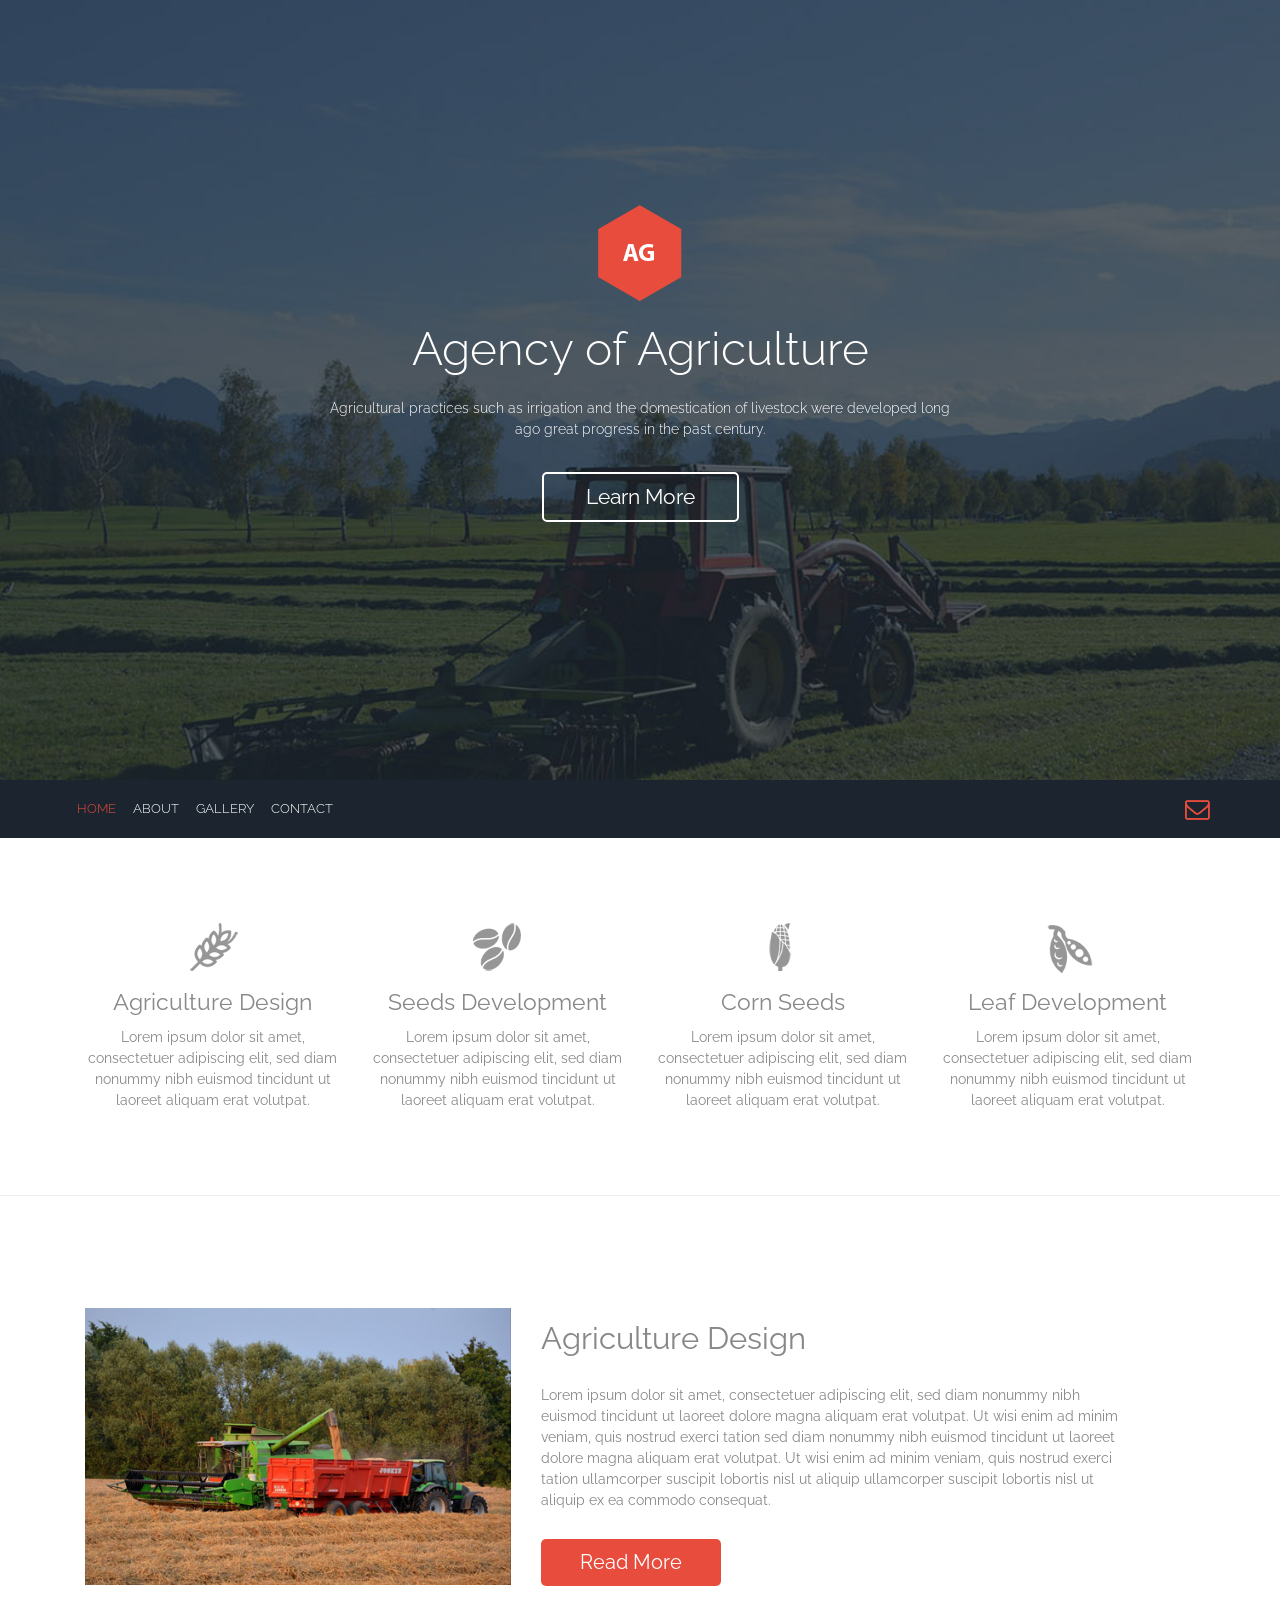
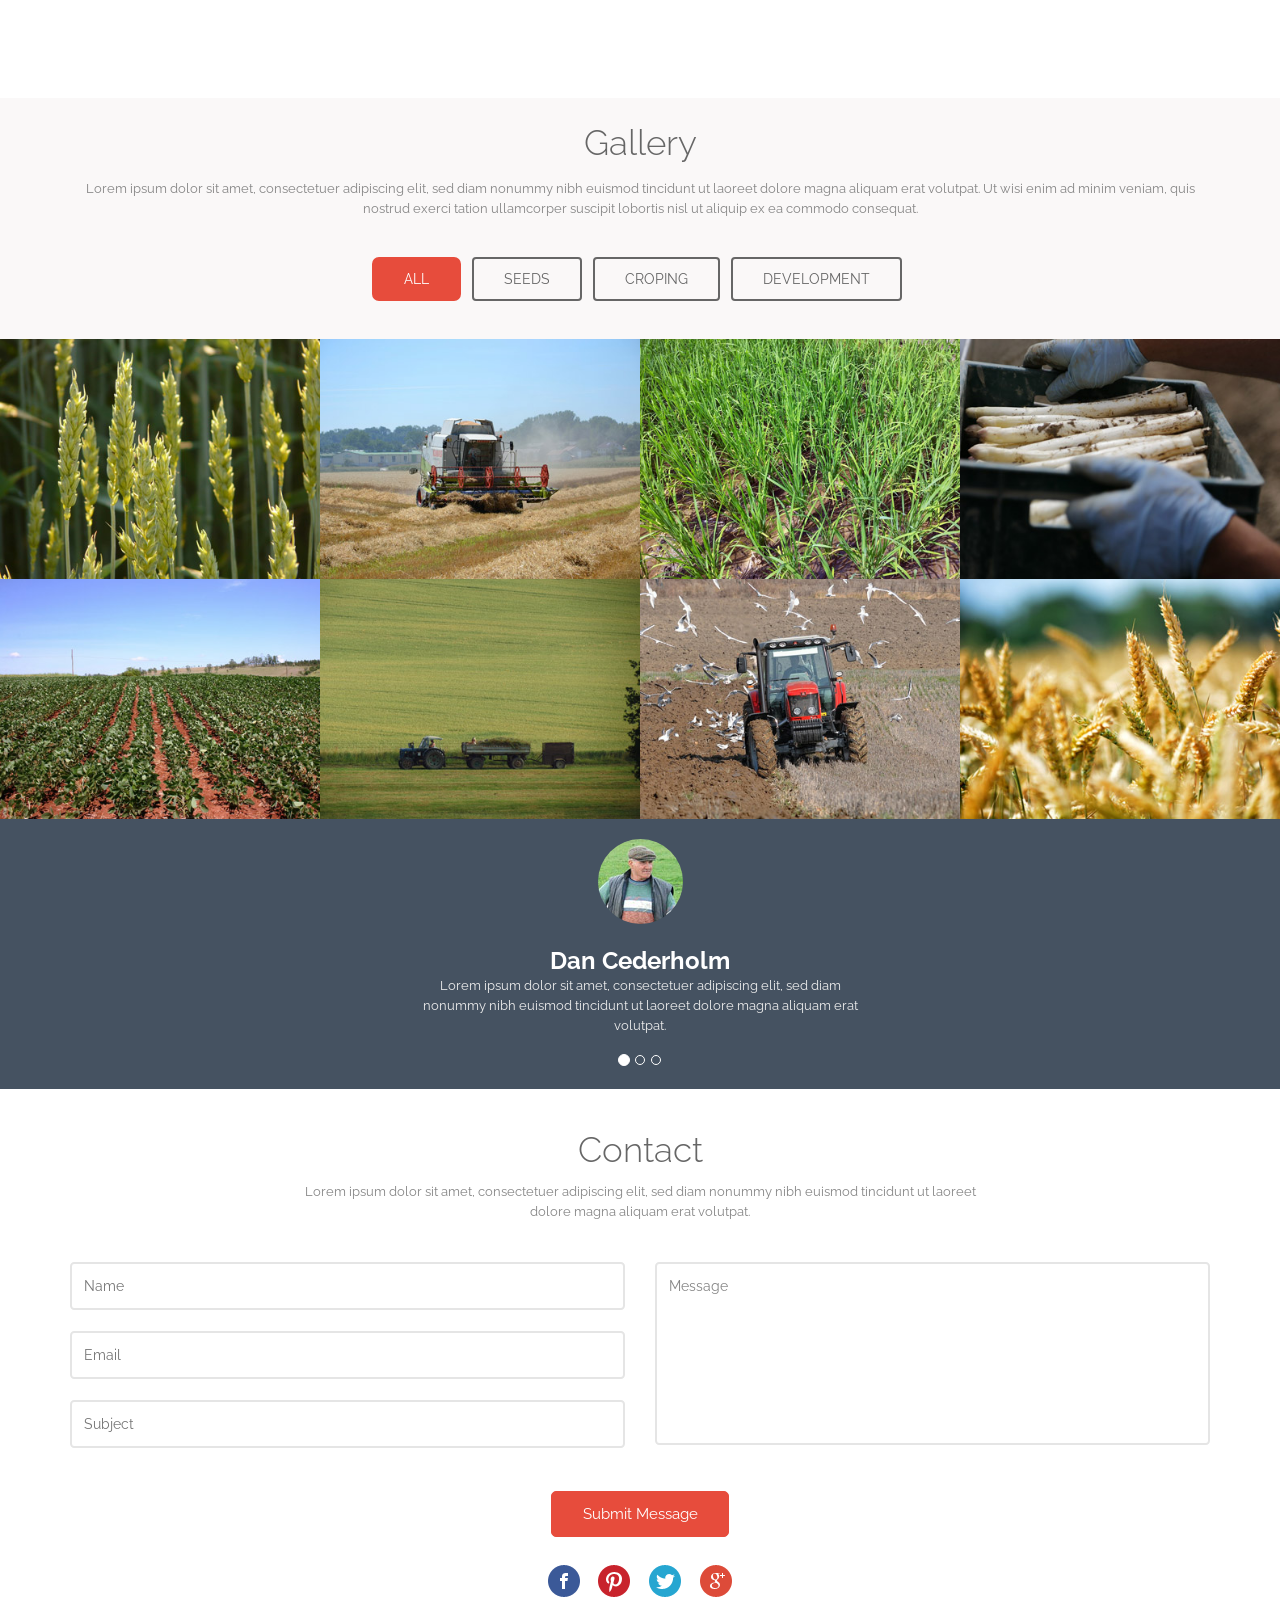
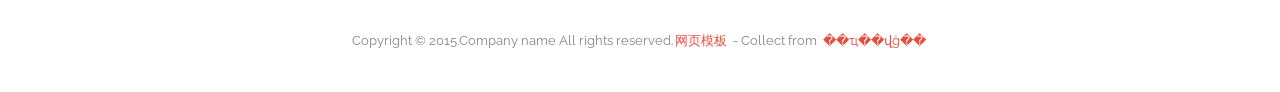
<file: test/index.html>
<!DOCTYPE html>
<html>
<head>
<title>Home</title>
<link href="css/bootstrap.css" rel='stylesheet' type='text/css'/>
<link href="css/bootstrap.min.css" rel='stylesheet' type='text/css' />
<link href="css/style.css" rel="stylesheet" type="text/css" media="all"/>
 <script src="js/jquery.easing.min.js"></script>
<link href='http://fonts.useso.com/css?family=Raleway:400,100,300,500,700,800,900,600,200' rel='stylesheet' type='text/css'>
 <meta name="viewport" content="width=device-width, initial-scale=1">
<meta name="keywords" content="Agro Agency Responsive web template, Bootstrap Web Templates, Flat Web Templates, Andriod Compatible web template, 
Smartphone Compatible web template, free webdesigns for Nokia, Samsung, LG, SonyErricsson, Motorola web design" />
<script type="application/x-javascript"> addEventListener("load", function() { setTimeout(hideURLbar, 0); }, false); function hideURLbar(){ window.scrollTo(0,1); } </script>
<script src="js/jquery.min.js"> </script>
<!---- start-smoth-scrolling---->
		<script type="text/javascript" src="js/move-top.js"></script>
		<script type="text/javascript" src="js/easing.js"></script>
		<script type="text/javascript">
			jQuery(document).ready(function($) {
				$(".scroll").click(function(event){		
					event.preventDefault();
					$('html,body').animate({scrollTop:$(this.hash).offset().top},900);
				});
			});
		</script>
 	<!---- start-smoth-scrolling---->

<!----//requred-js-files---->
		<script type="text/javascript" 	src="js/jquery.smint.js"></script>
		<script type="text/javascript">
			$(document).ready( function() {
			    $('.subMenu').smint({
			    	'scrollSpeed' : 1000
			    });
			});
		</script>

</head>
<body>
<!--body-->
<div id="home" class="banner">
	 <div class="container">
		 <div class="banner-info">
			 <div class="logo">
				 <a href="index.html"><img src="images/logo.png" alt=""/></a>
			 </div>
			 <h1>Agency of Agriculture</h1>
			 <p>Agricultural practices such as irrigation and the domestication of livestock were developed long ago great progress in the past century.</p>
			 <a class="hvr-shutter-out-vertical button" href="#">Learn More</a>
		</div>
	 </div>
</div>
<!---->
<div class="navigation">
	 <div class="container">
		 <div class="fixed-header">
			 <div class="top-menu">
				 <ul>
					 <li class="active"><a class="scroll" href="#home">HOME</a></li>
					 <li><a class="scroll" href="#about">ABOUT</a></li>
					 <li><a class="scroll" href="#gallery">GALLERY</a></li>
					 <li><a class="scroll" href="#contact">CONTACT</a></li>
				 </ul>			
			 </div>
			 <div class="right-msg">
				 <a class="scroll" href="#contact"><img src="images/contact.png" alt=""/></a>
			 </div>
			 <div class="clearfix"></div>
		 </div>
		 <script>
			$("span.menu").click(function(){
				$(".top-menu ul").slideToggle(500, function(){
				});
			});
			</script>

				<!-- script for menu -->
					<script type="text/javascript">
					jQuery(document).ready(function($) {
						$(".scroll").click(function(event){		
							event.preventDefault();
							$('html,body').animate({scrollTop:$(this.hash).offset().top},1000);
						});
					});
					</script>

				<!-- script for menu -->
				<script>
			 $(document).ready(function() {
				 var navoffeset=$(".navigation").offset().top;
				 $(window).scroll(function(){
					var scrollpos=$(window).scrollTop(); 
					if(scrollpos >=navoffeset){
						$(".navigation").addClass("fixed");
					}else{
						$(".navigation").removeClass("fixed");
					}
				 });
				 
			 });
			 </script>
	 </div>
</div>
<!---->
<div class="top-grid">
	 <div class="container">
		 <div class="top-grid-section">
			 <div class="col-md-3 top-grids">
				 <span class="icon1"></span>
				 <h3>Agriculture Design</h3>
				 <p>Lorem ipsum dolor sit amet, consectetuer adipiscing elit, sed diam nonummy nibh euismod tincidunt ut laoreet aliquam erat volutpat.</p>
			 </div>
			 <div class="col-md-3 top-grids">
				 <span class="icon2"></span>
				 <h3>Seeds Development</h3>
				 <p>Lorem ipsum dolor sit amet, consectetuer adipiscing elit, sed diam nonummy nibh euismod tincidunt ut laoreet aliquam erat volutpat.</p>
			 </div>
			 <div class="col-md-3 top-grids">
				 <span class="icon3"></span>
				 <h3>Corn Seeds</h3>
				 <p>Lorem ipsum dolor sit amet, consectetuer adipiscing elit, sed diam nonummy nibh euismod tincidunt ut laoreet aliquam erat volutpat.</p>
			 </div>
			 <div class="col-md-3 top-grids">
				 <span class="icon4"></span>
				 <h3>Leaf Development</h3>
				 <p>Lorem ipsum dolor sit amet, consectetuer adipiscing elit, sed diam nonummy nibh euismod tincidunt ut laoreet aliquam erat volutpat.</p>
			 </div>
			 <div class="clearfix"></div>
		 </div>
	 </div>
</div>
<!---->
<div class="copyrights">Collect from <a href="http://www.cssmoban.com/" >�ֻ���վģ��</a></div>
<div id="about" class="about">
	 <div class="container">
		 <div class="col-md-6 about-pic">
			 <img src="images/trac.jpg" alt=""/>
		 </div>
		 <div class="col-md-6 about-info">
			 <h3>Agriculture Design</h3>
			 <p>Lorem ipsum dolor sit amet, consectetuer adipiscing elit, sed diam nonummy nibh euismod tincidunt ut laoreet dolore magna aliquam erat volutpat. Ut wisi enim ad minim veniam, quis nostrud exerci tation 
			 sed diam nonummy nibh euismod tincidunt ut laoreet dolore magna aliquam erat volutpat. Ut wisi enim ad minim veniam, quis nostrud exerci tation ullamcorper suscipit lobortis nisl ut aliquip
			 ullamcorper suscipit lobortis nisl ut aliquip ex ea commodo consequat.</p>
			 <a class="hvr-bounce-to-bottom" href="#">Read More</a>
		 </div>
	 </div>
</div>
<!----start-portfolio---->
		<div id="gallery" class="portfolio section s2">
			<div class="container portfolio-head">
				<h3> Gallery</h3>
				<p>Lorem ipsum dolor sit amet, consectetuer adipiscing elit, sed diam nonummy nibh euismod tincidunt ut laoreet dolore magna aliquam erat volutpat. Ut wisi enim ad minim veniam, quis nostrud exerci tation ullamcorper suscipit lobortis nisl ut aliquip ex ea commodo consequat.</p>
			</div>
			<!---- start-portfolio-script----->
			<script src="js/hover_pack.js"></script>
			<script type="text/javascript" src="js/jquery.mixitup.min.js"></script>
			<script type="text/javascript">
				$(function () {
					var filterList = {
						init: function () {
						
							// MixItUp plugin
							// http://mixitup.io
							$('#portfoliolist').mixitup({
								targetSelector: '.portfolio',
								filterSelector: '.filter',
								effects: ['fade'],
								easing: 'snap',
								// call the hover effect
								onMixEnd: filterList.hoverEffect()
							});				
						
						},
						hoverEffect: function () {
							// Simple parallax effect
							$('#portfoliolist .portfolio').hover(
								function () {
									$(this).find('.label').stop().animate({bottom: 0}, 200, 'easeOutQuad');
									$(this).find('img').stop().animate({top: -30}, 500, 'easeOutQuad');				
								},
								function () {
									$(this).find('.label').stop().animate({bottom: -40}, 200, 'easeInQuad');
									$(this).find('img').stop().animate({top: 0}, 300, 'easeOutQuad');								
								}		
							);				
						
						}
			
					};
					// Run the show!
					filterList.init();
				});	
			</script>
			<!----//End-portfolio-script----->
					<ul id="filters" class="clearfix">
						<li><span class="filter active" data-filter="app card icon">All</span></li>
						<li><span class="filter" data-filter="app">Seeds</span></li>
						<li><span class="filter" data-filter="card">Croping</span></li>
						<li><span class="filter" data-filter="icon">Development</span></li>
					</ul>
					<div id="portfoliolist">
					<div class="portfolio app mix_all" data-cat="logo" style="display: inline-block; opacity: 1;">
						<div class="portfolio-wrapper">		
							<a data-toggle="modal" data-target=".bs-example-modal-md" href="#" class="b-link-stripe b-animate-go  thickbox">
						     <img src="images/p1.jpg" /><div class="b-wrapper"><h2 class="b-animate b-from-left    b-delay03 "><img src="images/link-ico.png" alt=""/></h2>
						  	</div></a>
		                </div>
					</div>				
					<div class="portfolio app mix_all" data-cat="app" style="display: inline-block; opacity: 1;">
						<div class="portfolio-wrapper">		
							<a data-toggle="modal" data-target=".bs-example-modal-md" href="#" class="b-link-stripe b-animate-go  thickbox">
						     <img src="images/p2.jpg" /><div class="b-wrapper"><h2 class="b-animate b-from-left    b-delay03 "><img src="images/link-ico.png" alt=""/></h2>
						  	</div></a>
		                </div>
					</div>		
					<div class="portfolio card mix_all" data-cat="web" style="display: inline-block; opacity: 1;">
						<div class="portfolio-wrapper">		
							<a data-toggle="modal" data-target=".bs-example-modal-md" href="#" class="b-link-stripe b-animate-go  thickbox">
						     <img src="images/p3.jpg" /><div class="b-wrapper"><h2 class="b-animate b-from-left    b-delay03 "><img src="images/link-ico.png" alt=""/></h2>
						  	</div></a>
		                </div>
					</div>				
					<div class="portfolio icon mix_all" data-cat="icon" style="display: inline-block; opacity: 1;">
						<div class="portfolio-wrapper">		
							<a data-toggle="modal" data-target=".bs-example-modal-md" href="#" class="b-link-stripe b-animate-go  thickbox">
						     <img src="images/p4.jpg" /><div class="b-wrapper"><h2 class="b-animate b-from-left    b-delay03 "><img src="images/link-ico.png" alt=""/></h2>
						  	</div></a>
		                </div>
					</div>	
					<div class="portfolio app mix_all" data-cat="app" style="display: inline-block; opacity: 1;">
						<div class="portfolio-wrapper">		
							<a data-toggle="modal" data-target=".bs-example-modal-md" href="#" class="b-link-stripe b-animate-go  thickbox">
						     <img src="images/p8.jpg" /><div class="b-wrapper"><h2 class="b-animate b-from-left    b-delay03 "><img src="images/link-ico.png" alt=""/></h2>
						  	</div></a>
		                </div>
					</div>			
					<div class="portfolio card mix_all" data-cat="card" style="display: inline-block; opacity: 1;">
						<div class="portfolio-wrapper">		
							<a data-toggle="modal" data-target=".bs-example-modal-md" href="#" class="b-link-stripe b-animate-go  thickbox">
						     <img src="images/p6.jpg" /><div class="b-wrapper"><h2 class="b-animate b-from-left    b-delay03 "><img src="images/link-ico.png" alt=""/></h2>
						  	</div></a>
		                </div>
					</div>	
					<div class="portfolio card mix_all" data-cat="card" style="display: inline-block; opacity: 1;">
						<div class="portfolio-wrapper">		
							<a data-toggle="modal" data-target=".bs-example-modal-md" href="#" class="b-link-stripe b-animate-go  thickbox">
						     <img src="images/p7.jpg" /><div class="b-wrapper"><h2 class="b-animate b-from-left    b-delay03 "><img src="images/link-ico.png" alt=""/></h2>
						  	</div></a>
		                </div>
					</div>	
					<div class="portfolio icon mix_all" data-cat="icon" style="display: inline-block; opacity: 1;">
						<div class="portfolio-wrapper">		
							<a data-toggle="modal" data-target=".bs-example-modal-md" href="#" class="b-link-stripe b-animate-go  thickbox">
						     <img src="images/p5.jpg" /><div class="b-wrapper"><h2 class="b-animate b-from-left    b-delay03 "><img src="images/link-ico.png" alt=""/></h2>
						  	</div></a>
		                </div>
					</div>		
					<div class="clearfix"> </div>																																					
				</div>
		</div>
		<!----//End-portfolio---->
		<script src="js/bootstrap.min.js"></script>
		<!----start-model-box---->
						<a data-toggle="modal" data-target=".bs-example-modal-md" href="#"> </a>
						<div class="modal fade bs-example-modal-md light-box" tabindex="-1" role="dialog" aria-labelledby="mySmallModalLabel" aria-hidden="true">
						  <div class="modal-dialog modal-md">
						    <div class="modal-content light-box-info">
						    <button type="button" class="close" data-dismiss="modal" aria-hidden="true"><img src="images/close.png" title="close" /></button>
						     <h3>Place Yours content here</h3>
						     <p>Lorem ipsum dolor sit amet, consectetur adipiscing elit. Mauris egestas orci et blandit dictum. Interdum et malesuada fames ac ante ipsum primis in faucibus. Interdum et malesuada fames ac ante ipsum primis in faucibus. Quisque posuere diam et est hendrerit, eget sodales lectus tincidunt. Etiam suscipit orci sapien, at molestie lorem imperdiet vitae. Fusce nunc eros, congue non hendrerit sed, lobortis scelerisque magna. Ut in nunc sem. Integer bibendum enim et erat molestie, sed interdum nisl ultricies. In hac habitasse platea dictumst. Nullam sem diam, tincidunt dapibus tellus pulvinar, pulvinar tempus dui. Integer eu faucibus arcu. Duis adipiscing commodo ipsum dapibus elementum.</p>
						    </div>
						  </div>
						</div>
						<!----start-model-box---->
		<!----start-contact---->
		<!---testmonials---->
		<div  class="testmonials section s3">
			<div class="container">
			<div class="bs-example">
			    <div id="myCarousel" class="carousel slide" data-interval="3000" data-ride="carousel">
			    	<!-- Carousel indicators -->
			        <ol class="carousel-indicators pagenate-icons">
			            <li data-target="#myCarousel" data-slide-to="0" class="active"></li>
			            <li data-target="#myCarousel" data-slide-to="1"></li>
			            <li data-target="#myCarousel" data-slide-to="2"></li>
			        </ol>   
			       <!-- Carousel items -->
			        <div class="carousel-inner">
			            <div class="active item">
			               <img src="images/people.jpg" title="name" />
			                <div class="carousel-caption caption">
			                  <h3>Dan Cederholm</h3>
			                  <p>Lorem ipsum dolor sit amet, consectetuer adipiscing elit, sed diam nonummy nibh euismod tincidunt ut laoreet dolore magna aliquam erat volutpat. </p>
			                </div>
			            </div>
			            <div class="item">
			               <img src="images/people.jpg" title="name" />
			                <div class="carousel-caption caption">
			                  <h3>Dan Cederholm</h3>
			                  <p>Lorem ipsum dolor sit amet, consectetuer adipiscing elit, sed diam nonummy nibh euismod tincidunt ut laoreet dolore magna aliquam erat volutpat. </p>
			                </div>
			            </div>
			            <div class="item">
			                <img src="images/people.jpg" title="name" />
			                <div class="carousel-caption caption">
			                  <h3>Dan Cederholm</h3>
			                  <p>Lorem ipsum dolor sit amet, consectetuer adipiscing elit, sed diam nonummy nibh euismod tincidunt ut laoreet dolore magna aliquam erat volutpat. </p>
			                </div>
			            </div>
			        </div>
			        <!-- Carousel nav -->
			    </div>
		</div>
		</div>
		</div>
		<!---testmonials---->
<!----start-contact---->
<div id="contact" class="contact section s4">
	 <div class="container">
		 <h4>Contact</h4>
		 <p class="contact-head">Lorem ipsum dolor sit amet, consectetuer adipiscing elit, sed diam nonummy nibh euismod tincidunt ut laoreet dolore magna aliquam erat volutpat. </p>
		  <div class="row contact-form">
				<form>
					<div class="col-md-6 text-box">
						<input type="text" placeholder="Name" />
						<input type="text" placeholder="Email" />
						<input type="text" placeholder="Subject" />
				    </div>
					 <div class="col-md-6 textarea">
							<textarea>Message</textarea>
					  </div>
					  <div class="clearfix"> </div><br />
					  <input class="btn-red-lg" type="submit" value="Submit Message" />
			  </form>
		  </div>
		  <div class="social-media">			
			 <a href="#"><i class="facebook"></i></a>
			 <a href="#"><i class="pinterest"></i></a>
			 <a href="#"><i class="twitter"></i></a>
			 <a href="#"><i class="google"></i></a>
</div>
<div class="copy-right">
		<p>Copyright &copy; 2015.Company name All rights reserved.<a target="_blank" href="http://www.cssmoban.com/">&#x7F51;&#x9875;&#x6A21;&#x677F;</a> - Collect from <a href="http://www.cssmoban.com/" >��ҵ��վģ��</a></p>
</div>
	 </div>
</div>
</file>
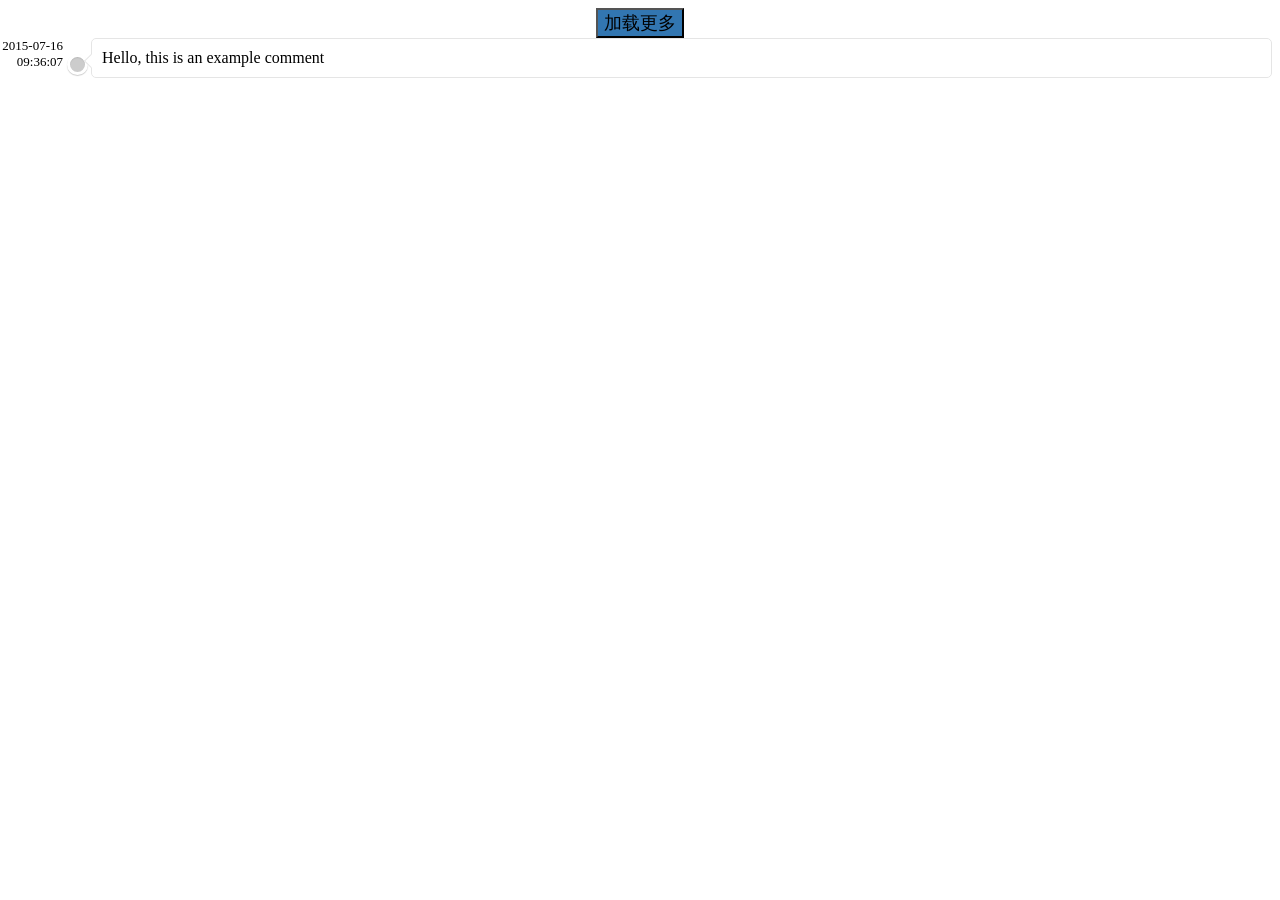
<file: announcement_test.html>
<!DOCTYPE html>
<html lang="cn">
<head>
    <meta charset="UTF-8">
    <link rel="stylesheet" href="../assets/css/timeline.css"/>
    <title>社团公告</title>
</head>
<body>
<div id="announcements">
</div>
<button id="load_more" onclick="announcement()">加载更多</button>
<script>
    var current_page = 1;
    announcement();
    function announcement() {
        var url = window.location.host;
        ajax('http://' + url + '/Ajax/load_announcements.php?cid=1&page=' + current_page, function (data) {
            var json_data = eval('(' + data + ')');//convert to json objects
            if (json_data.length < 10) {
                //end data
                document.getElementById('load_more').style.visibility='hidden';
            }
            var selection = document.getElementById('announcements');
            for (var i = 0; i < json_data.length; i++) {
                var id = json_data[i]['id'];
                var text = json_data[i]['text'];
                var datetime = json_data[i]['datetime'];
                var announcement = "<article class='announcement'><span class='announcement-time'><p>" + datetime + "</p></span><div class='announcement-body'><div class='text'><p>" + text + "</p></div></div></article>";
                selection.innerHTML+=announcement;
            }
        });
        current_page++;
    }

    function ajax(requestTarget, callback) {
        var xmlhttp = null;
        if (window.XMLHttpRequest) {
            xmlhttp = new XMLHttpRequest();
            xmlhttp.open('GET', requestTarget, true);
            xmlhttp.send();
            xmlhttp.onreadystatechange = function () {
                if (xmlhttp.readyState === 4 && xmlhttp.status === 200) {
                    callback(xmlhttp.responseText);
                }
            }
        } else {
            alert('您的浏览器不支持XMLHttprequest，请您更换浏览器后再使用本程序。');
        }
    }
</script>

<article class="announcement">
      <span class="announcement-time">
      <p>2015-07-16 09:36:07</p>
      </span>

    <div class="announcement-body">
        <div class="text">
            <p>Hello, this is an example comment</p>
        </div>
    </div>
</article>

</body>
</html>
</file>
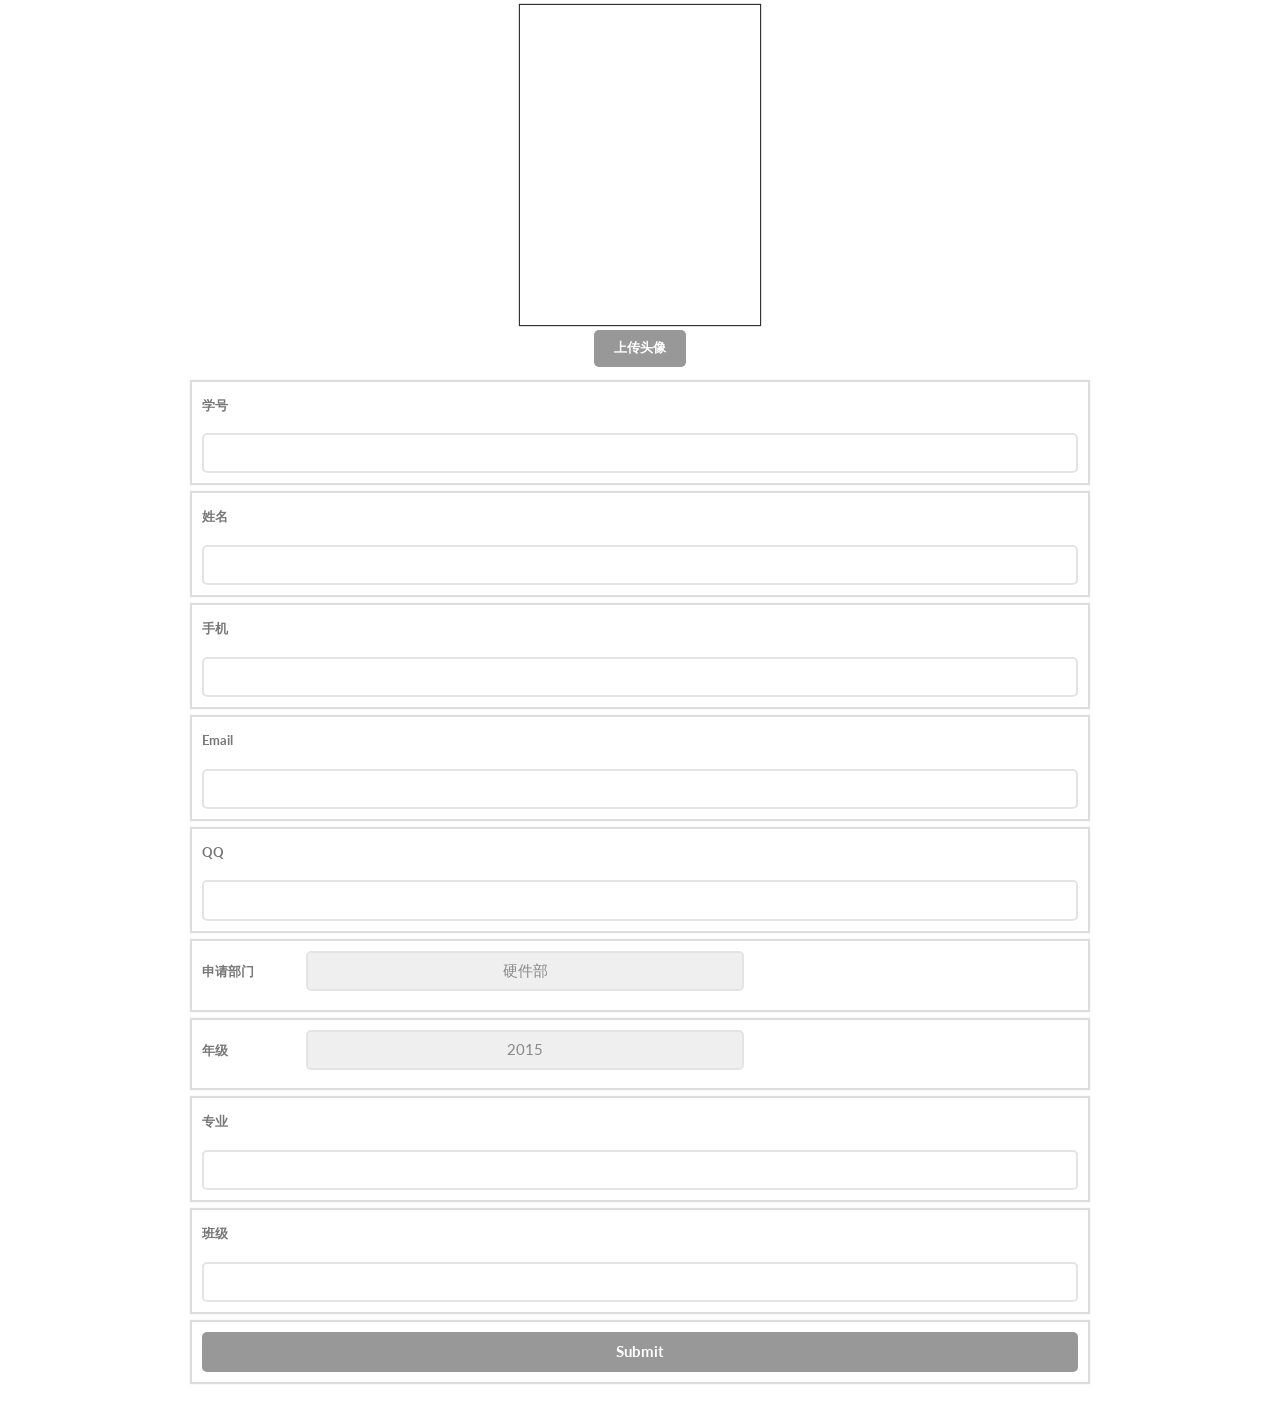
<file: app.html>
<!DOCTYPE html>
<html lang="en">
<head>
    <link rel="stylesheet" href="../assets/css/main.css"/>
    <meta charset="UTF-8">
    <title></title>
</head>
<body>
<div id="portrait_area">
    <canvas id="portrait">您的浏览器不支持此功能，请更换浏览器后再试</canvas>
    <button type="button" class="button" onClick="document.getElementById('portrait_file').click()">上传头像</button>
    <input type="file" single accept="image/jpeg,image/png,image/bmp" id="portrait_file" style="display:none" onchange="loadImage()">
</div>
<form method="post" target="_self" name="Application form" id="application_form">

    <input type="text" name="portrait" id="portrait_data" style="display:none" >
    <input type="text" name="cid" value="1" style="display:none" id="cid" >
    <span><label>学号</label><input type="text" name="sid" id="sid"></span>
    <span><label>姓名</label><input type="text" name="name" id="name"></span>
    <span><label>手机</label><input type="text" name="telephone" id="telephone"></span>
    <span><label>Email</label><input type="text" name="email" id="email"></span>
    <span><label>QQ</label><input type="text" name="qq" id="qq"></span>
    <span><label>申请部门</label>
    <select name="department" value="1">
        <option value="1">硬件部</option>
        <option value="2">软件部</option>
    </select></span>

    <span><label>年级</label>
    <select name="grade" value="2015">
        <option value="2015">2015</option>
        <option value="2014">2014</option>
        <option value="2013">2013</option>
        <option value="2012">2012</option>
    </select></span>
    <span><label>专业</label><input type="text" name="subject" id="subject"></span>
    <span><label>班级</label><input type="text" name="class" id="class"></span>
    <span><input type="submit" id="submit" class="button"></span>
</form>
<style>
    #portrait {
        box-shadow: 0 0 1px 1px #333333;
        width: 240px;
        height: 320px;
        display:block;
        margin: 5px auto;
    }

    #portrait_area{
        display: block;
        margin: 0 auto;
    }
    #portrait_area button{
        display: block;
        margin: 5px auto;
    }

    #application_form{
        width: 70%;
        display: inline-block;
        position: relative;
    }

    #application_form span{
        display: block;
        text-align: left;
        width: 100%;
        position: relative;
        margin: 10px auto;
        padding-top: 10px;
        box-shadow: 0 0 1px 2px #DDDDDD;
        padding: 10px;
    }

    #application_form span label{
        min-width: 100px;
        width: auto;
        display: inline-block;
    }

    #application_form span input{
        width: 100%;
        display: inline-block;
    }

    #application_form span select{
        width: 50%;
        display: inline-block;
        text-align: center;
    }
    
    body{
        text-align: center;
    }
</style>
<script>
    var canvas=document.getElementById('portrait');
    var canvas_ctx=canvas.getContext('2d');
    var portrait_data=document.getElementById('portrait_data');
    portrait_data.value=null;
    //init canvas
    canvas.width=240;
    canvas.height=320;
    function loadImage(){
        canvas_ctx.clearRect(0,0,canvas.offsetWidth,canvas.offsetHeight);
        var portrait_file=document.getElementById('portrait_file').files[0];
        if(window.FileReader){
            var fr = new FileReader();
            fr.onload=function(e){
                var img=new Image();
                img.src=e.target.result;
                img.onload=function(){
                    canvas_ctx.drawImage(img,0,0,canvas.offsetWidth,canvas.offsetHeight);
                    var new_img_data=canvas.toDataURL('image/jpeg');
                    portrait_data.value=new_img_data;
                }
            }
            fr.onerror=function(){
                alert("头像加载的过程中发生了系统错误，请刷新页面重试");
            }
            fr.readAsDataURL(portrait_file);
        }else{
            alert("您的浏览器不支持文件上传功能，请更换浏览器后再试.");
        }
    }
    var fields_check=setInterval(function(){
        if(
        document.getElementById('portrait_data').value!=""&&
        document.getElementById('cid').value!=""&&
        document.getElementById('sid').value!=""&&
        document.getElementById('name').value!=""&&
        document.getElementById('telephone').value!=""&&
        document.getElementById('email').value!=""&&
        document.getElementById('qq').value!=""&&
        document.getElementById('subject').value!=""&&
        document.getElementById('class').value!=""
        ){
            //document.getElementById('submit').setAttribute('disabled',false);
        }else{
            //document.getElementById('submit').setAttribute('disabled',true);

        }
    },100);
</script>
</body>
</html>
</file>
<file: test/css/style.css>
body{
	margin:0;
	padding:0;
	background:#fff;
	font-family: 'Raleway', sans-serif;
 }
body a{
	transition:0.5s all;
	-webkit-transition:0.5s all;
	-moz-transition:0.5s all;
	-o-transition:0.5s all;
	-ms-transition:0.5s all;
}
h1,h2,h3,h4,h5,h6{
	margin:0;			   
}	
p{
	margin:0;
}
ul{
margin:0;
padding:0;
}
/*----*/
.banner{
background: url(../images/banner.jpg) no-repeat 0px 0px;
min-height: 780px;
background-size:cover;
}
.banner-info{
text-align:center;
color:#fff;
padding-top:18%;
}
.banner-info h1 {
font-weight: 300;
font-size: 3.3em;
margin: 0.5em 0;
}
.banner-info p{
font-weight: 300;
font-size:1em;
line-height:1.5em;
margin:0 auto;
width:55%;
}
a.button{
color:#fff;
background:transparent;
border:2px solid #fff;
border-radius:5px;
font-size:1.5em;
text-decoration:none;
display:inline-block;
margin-top:1.5em;
padding: 0.4em 2em;
}
.copyrights{text-indent:-9999px;height:0;line-height:0;font-size:0;overflow:hidden;}
/* Shutter Out Vertical */
.hvr-shutter-out-vertical {
  display: inline-block;
  vertical-align: middle;
  -webkit-transform: translateZ(0);
  transform: translateZ(0);
  box-shadow: 0 0 1px rgba(0, 0, 0, 0);
  -webkit-backface-visibility: hidden;
  backface-visibility: hidden;
  -moz-osx-font-smoothing: grayscale;
  position: relative;
  background: #e1e1e1;
  -webkit-transition-property: color;
  transition-property: color;
  -webkit-transition-duration: 0.3s;
  transition-duration: 0.3s;
}
.hvr-shutter-out-vertical:before {
  content: "";
  position: absolute;
  z-index: -1;
  top: 0;
  bottom: 0;
  left: 0;
  right: 0;
  background: #cb453a;
  -webkit-transform: scaleY(0);
  transform: scaleY(0);
  -webkit-transform-origin: 50%;
  transform-origin: 50%;
  -webkit-transition-property: transform;
  transition-property: transform;
  -webkit-transition-duration: 0.3s;
  transition-duration: 0.3s;
  -webkit-transition-timing-function: ease-out;
  transition-timing-function: ease-out;
}
.hvr-shutter-out-vertical:hover, .hvr-shutter-out-vertical:focus, .hvr-shutter-out-vertical:active {
  color: white;
}
.hvr-shutter-out-vertical:hover:before, .hvr-shutter-out-vertical:focus:before, .hvr-shutter-out-vertical:active:before {
  -webkit-transform: scaleY(1);
  transform: scaleY(1);
}

/*---- start-navbar----*/
.fixed{
	position: fixed;
	top: 0;
	width: 100%;
	margin: 0 auto;
	left:0;
	z-index:999;
}
.navigation{
background:#1B242F;
padding:1.3em 0;
}
.top-menu{
float: left;
}
.right-msg{
float:right;
}
.top-menu ul li{
display:inline-block;
}
.top-menu ul li a{
display:block;
padding:0 0.5em;
color:#fff;
text-decoration:none;
font-size: 0.95em;
font-weight: 300;
}
.top-menu ul li.active a,.top-menu ul li a:hover{
color: #E74C3C;
}
/*----*/
.top-grid{
padding:6em 0;
border-bottom: 1px solid #EEE;
}
.top-grids{
text-align:center;
}
.top-grids span {
width: 54px;
height: 52px;
display: inline-block;
background: url(../images/icons.png) no-repeat 0px 0px;
}
.top-grids span.icon1 {
background-position: -11px -13px;
}
.top-grids span.icon2 {
background-position: -89px -15px;
}
.top-grids span.icon3 {
background-position: -166px -13px;
}
.top-grids span.icon4 {
background-position: -228px -11px;
}
.top-grids:hover span.icon1{
background-position: -12px -87px;
}
.top-grids:hover span.icon2{
background-position: -95px -86px;
}
.top-grids:hover span.icon3{
background-position: -169px -86px;
}
.top-grids:hover span.icon4{
background-position: -235px -84px;
}
.top-grids h3 {
color: #888;
font-size: 1.67em;
font-weight: 400;
margin: 0.45em 0 0.5em 0;
}
.top-grids p{
color: #888888;
font-size: 1em;
line-height: 1.5em;
}
/*----*/
.about{
padding:8em 0;
}
.about-info{
width:55%;
}
.about-pic{
width:40%;
}
.about-pic img{
width:100%;
}
.about-info h3 {
color: #888;
font-size: 2.2em;
font-weight: 400;
margin: 0.45em 0 0.5em 0;
}
.about-info p {
color: #888888;
font-size: 1em;
padding: 1em 0 2em 0;
line-height: 1.5em;
}
.about-info a{
text-decoration:none;
display:inline-block;
color:#fff;
background: #E74C3C;
border-radius:5px;
font-size: 1.4em;
padding: 0.5em 2em ;
}
/* Bounce To Bottom */
.hvr-bounce-to-bottom {
  display: inline-block;
  vertical-align: middle;
  -webkit-transform: translateZ(0);
  transform: translateZ(0);
  box-shadow: 0 0 1px rgba(0, 0, 0, 0);
  -webkit-backface-visibility: hidden;
  backface-visibility: hidden;
  -moz-osx-font-smoothing: grayscale;
  position: relative;
  -webkit-transition-property: color;
  transition-property: color;
  -webkit-transition-duration: 0.5s;
  transition-duration: 0.5s;
}
.hvr-bounce-to-bottom:before {
  content: "";
  position: absolute;
  z-index: -1;
  top: 0;
  left: 0;
  right: 0;
  bottom: 0;
  background: #1b242f;
  border-radius:5px;
  -webkit-transform: scaleY(0);
  transform: scaleY(0);
  -webkit-transform-origin: 50% 0;
  transform-origin: 50% 0;
  -webkit-transition-property: transform;
  transition-property: transform;
  -webkit-transition-duration: 0.5s;
  transition-duration: 0.5s;
  -webkit-transition-timing-function: ease-out;
  transition-timing-function: ease-out;
}
.hvr-bounce-to-bottom:hover, .hvr-bounce-to-bottom:focus, .hvr-bounce-to-bottom:active {
  color: white;
}
.hvr-bounce-to-bottom:hover:before, .hvr-bounce-to-bottom:focus:before, .hvr-bounce-to-bottom:active:before {
  -webkit-transform: scaleY(1);
  transform: scaleY(1);
  -webkit-transition-timing-function: cubic-bezier(0.52, 1.64, 0.37, 0.66);
  transition-timing-function: cubic-bezier(0.52, 1.64, 0.37, 0.66);
}
/*--works--*/
.works{
	background:#fff;
	padding:5% 0;
}
#filters {
	margin: 3% 0%;
	padding: 0;
	list-style: none;
	text-align: center;
}
	#filters li {
		display:inline-block;
	}
	#filters li span {
		display: inline-block;
		padding: 10px 30px;
		text-decoration: none;
		color: #666666;
		cursor: pointer;
		font-size: 1em;
		font-weight: 400;
		text-transform: uppercase;
		border: 2px solid #666666;
		border-radius: 4px;
		margin-right: 0.5em;
	}
	#filters li span.active {
		background:#E74C3C;
		border: 2px solid #E74C3C;
		color: #FFF;
		border-radius: 7px;
		-webkit-border-radius: 7px;
		-moz-border-radius: 7px;
		-o-border-radius: 7px;
	}
 	#portfoliolist .portfolio {
		-webkit-box-sizing: border-box;
		-moz-box-sizing: border-box;
		-o-box-sizing: border-box;
		width: 25%;
		display:none;
		float:left;
		overflow:hidden;
	}	
	.portfolio-wrapper {
		overflow:hidden;
		position: relative !important;
		cursor:pointer;
	}
	.portfolio img {
		max-width:100%;
		/*--position: relative;--*/
		transition: all 300ms!important;
		-webkit-transition: all 300ms!important;
		-moz-transition: all 300ms!important;
		display: block;
	}
	.portfolio .label {
		position: absolute;
		width: 100%;
		height:40px;
		bottom:-40px;
	}
	.portfolio .label-bg {
			background: #22B4B8;
			width: 100%;
			height:100%;
			position: absolute;
			top:0;
			left:0;
		}
		.portfolio .label-text {
			color:#fff;
			position: relative;
			z-index:500;
			padding:5px 8px;
		}
			
			.portfolio .text-category {
				display:block;
				font-size:9px;
				font-size: 12px;
				text-transform:uppercase;
			}
/* Self Clearing Goodness */
.container:after { content: "\0020"; display: block; height: 0; clear: both; visibility: hidden; }
.clearfix:before,
.clearfix:after,
.row:before,
.row:after {
  content: '\0020';
  display: block;
  overflow: hidden;
  visibility: hidden;
  width: 0;
  height: 0; }
.row:after,
.clearfix:after {
  clear: both; }
.row,
.clearfix {
  zoom: 1; }

.clear {
  clear: both;
  display: block;
  overflow: hidden;
  visibility: hidden;
  width: 0;
  height: 0;
}
/*	Strip
/*-----------------------------------------------------------------------------------*/
.b-link-stripe{
	position:relative;
	display:inline-block;
	vertical-align:top;
	font-family: 'Open Sans', sans-serif;
	font-weight: 300;
	overflow:hidden;
}
.b-link-stripe .b-wrapper{
	position:absolute;
	width:100%;
	height:100%;
	top:0;
	left:0;
	text-align:center;
	color:#ffffff;
	overflow:hidden;
}
.b-link-stripe .b-line{
	position:absolute;
	top:0;
	bottom:0;
	width:20%;
	background:rgba(243, 103, 89, 0.8);
	transition:all 0.5s linear;
	-moz-transition:all 0.5s linear;
	-ms-transition:all 0.5s linear;
	-o-transition:all 0.5s linear;
	-webkit-transition:all 0.5s linear;
	opacity:0;
	visibility:hidden; /* lt-ie9 */
}
/* lt-ie9 */
.b-link-stripe:hover .b-line{
	visibility:visible;
}
.b-link-stripe .b-line1{
	left:0;
}
.b-link-stripe .b-line2{
	left:20%;
	transition-delay:0.1s !important;
	-moz-transition-delay:0.1s !important;
	-ms-transition-delay:0.1s !important;
	-o-transition-delay:0.1s !important;
	-webkit-transition-delay:0.1s !important;
}
.b-link-stripe .b-line3{
	left:40%;
	transition-delay:0.2s !important;
	-moz-transition-delay:0.2s !important;
	-ms-transition-delay:0.2s !important;
	-o-transition-delay:0.2s !important;
	-webkit-transition-delay:0.2s !important;
}
.b-link-stripe .b-line4{
	left:60%;
	transition-delay:0.3s !important;
	-moz-transition-delay:0.3s !important;
	-ms-transition-delay:0.3s !important;
	-o-transition-delay:0.3s !important;
	-webkit-transition-delay:0.3s !important;
}
.b-link-stripe .b-line5{
	left:80%;
	transition-delay:0.4s !important;
	-moz-transition-delay:0.4s !important;
	-ms-transition-delay:0.4s !important;
	-o-transition-delay:0.4s !important;
	-webkit-transition-delay:0.4s !important;
}
.b-link-stripe:hover .b-line{
	opacity:1;
}
/*-----------------------------------------------------------------------------------*/
/*	Animation effects
/*-----------------------------------------------------------------------------------*/
.b-animate-go{
	text-decoration:none;
}
.b-animate{
	transition: all 0.5s;
	-moz-transition: all 0.5s;
	-ms-transition: all 0.5s;
	-o-transition: all 0.5s;
	-webkit-transition: all 0.5s;
	visibility: hidden;
	font-size:1.1em;
	font-weight:700;
}
.b-animate img{
	margin-top: 21%;
	display: -webkit-inline-box;
}
/* lt-ie9 */
.b-animate-go:hover .b-animate{
	visibility:visible;
}
.b-from-left{
	position:relative;
	left:-100%;
}
.b-animate-go:hover .b-from-left{
	left:0;
}
span.m_4{
	font-size:14px;
	font-weight:400;
}
p.m_5 {
	margin: 2% auto 5%;
	width: 70%;
	color: #283A47;
	font-size: 1.1em;
	font-weight: 600;
	line-height: 1.5em;
	text-align: center;
}
/*----*/
.portfolio-head{
	text-align: center;
	padding-top: 1.8em;
}
.portfolio{
	background: #FAF8F8;
}
.portfolio h3{
	color: #666;
	font-size: 2.5em;
	font-weight: 300;
}
.portfolio p{
	color: #858585;
	font-size: 0.96em;
	line-height: 1.5em;
	margin: 1.2em 0 2em;
}
.light-box-info {
padding: 1.8em;
box-shadow: none;
border-radius: 0;
}
/*----start-testmonials----*/
/*----start-testmonials----*/
.testmonials{
	background:#455261;
}
.item{
    text-align:center;
    height:250px !important;
}
.item img{
margin:0 auto;
border-radius: 30em;
-webkit-border-radius: 30em;
-moz-border-radius: 30em;
-o-border-radius: 30em;
}
.carousel{
    margin-top: 20px;
}
.bs-example{
	margin: 20px 20px 0 20px;
}
.caption{
	padding-bottom: 50px;
}
.caption h3{
	font-weight: 700;
	text-shadow: none;
}
.caption p{
	text-shadow:none;
	color: #EEE;
	font-size: 0.96em;
	line-height: 1.5em;
	width: 40%;	
	margin: 0 auto;
}
}
.pagenate-icons li.active{
	background: #fff;
	width:10px;
	height:10px;
	display:inline-block;
	border:6px solid #fff;
}
/*--contact--*/
.contact{
	padding:3em 0;
}
.contact-form{
	margin-top: 2em;
}
.text-box input[type="text"],.textarea textarea{
	border: 2px solid #E5E5E5;
	width: 100%;
	padding: 0.85em;
	border-radius: 0.3em;
	margin-bottom: 1.5em;
	color:#858585;
	transition: border-color 0.3s;
	-o-transition: border-color 0.3s;
	-ms-transition: border-color 0.3s;
	-moz-transition: border-color 0.3s;
	-webkit-transition: border-color 0.3s;
	transition:0.5s all;
	-webkit-transition:0.5s all;
	-moz-transition:0.5s all;
	-o-transition:0.5s all;
	outline:none;
}
.text-box input[type="text"]:hover,.textarea textarea:hover,.text-box input[type="text"]:focus,.textarea textarea:focus{
	border-color: rgba(231, 76, 60, 0.55);
}
.textarea textarea{
	height: 183px;
	resize: none;
}
.contact h4{
	color: #666;
	font-size: 2.5em;
	font-weight: 300;
	text-align:center;
}
.contact-head{
	color: #858585;
	font-size: 0.96em;
	line-height: 1.5em;
	text-align: center;
	width: 60%;
	margin: 0 auto;
	padding: 0.8em 0 1em;
}
.btn-red-lg{
	background:#E74C3C;
	border: 1px solid #E74C3C;
	color:#fff;
	transition: 0.5s all;
	-webkit-transition: 0.5s all;
	-moz-transition: 0.5s all;
	-o-transition: 0.5s all;
	font-size: 1.1em;
	padding: 0.7em 2em;
	margin: 0 auto;
	display: inherit;
	border-radius:5px;
}
.btn-red-lg:hover{
background:#1B242F;
border: 1px solid #1B242F;
}
.social-media {
text-align: center;
margin:2em 0;
}
.social-media i:hover {
transform: rotateY(360deg);
-webkit-transform: rotateY(360deg);
-moz-transform: rotateY(360deg);
-o-transform: rotateY(360deg);
-webkit-transition: 0.8s;
-moz-transition: 0.8s;
-o-transition: 0.8s;
transition: 0.8s;
}
.social-media i {
width: 35px;
height: 32px;
background: url(../images/social2.png) no-repeat 0px 0px;
display: inline-block;
margin: 0 0.4em;
transition: 0.5s all;
-webkit-transition: 0.5s all;
-moz-transition: 0.5s all;
-o-transition: 0.5s all;
-ms-transition: 0.5s all;
}
i.facebook {
background-position: -54px 0px;
}
i.pinterest {
background-position: -109px 0px;
}
i.twitter {
background-position: -163px 0px;
}
i.google {
background-position: -217px 0px;
}

.copy-right {
text-align: center;
}
.copy-right p {
color: #858585;
font-size: 0.96em;
line-height: 1.5em;
text-align: center;
}
.copy-right a {
margin: 0 0.2em;
text-decoration: none;
color: #E74C3C;
}
/*--responsive--*/
@media(max-width:1024px){
.banner{
min-height: 635px;
}
.banner-info {
padding-top: 15%;
}
.top-grids h3 {
font-size: 1.5em;
}
.top-grids p {
font-size: 0.95em;
width: 73%;
margin: 0 auto;
}
.about-pic {
width:40%;
}
.about-info {
width:60%;
}
.about-pic img{
width: 100%;
}
.about-info h3 {
font-size: 2em;
margin: 0.3em 0;
}
.about-info p {
font-size: 1em;
padding: 0.5em 0 1.5em 0;
}
.about-info a {
font-size: 1.2em;
}
.about {
padding: 6em 0;
}
#filters li span {
padding: 7px 26px;
font-size: 0.95em;
}
.about-info {
width: 54%;
}
.about-pic {
width: 46%;
}
}
@media(max-width:768px){
.banner {
min-height: 616px;
}
.banner-info p {
width: 81%;
}
a.button {
font-size: 1.2em;
}
.top-grid {
padding: 3em 0 1em 0;
}
.top-grids {
margin-bottom: 2em;
}
.about {
padding: 5em 0;
}
.top-grids h3 {
font-size: 1.67em;
}
.about-info h3 {
font-size: 2em;
margin: 0.55em 0 5px 0;
}
.about-pic {
width: 68%;
}
.about-info {
width: 100%;
}
.b-animate img {
background-size: 100%;
width: 28%;
}
.contact-head {
width: 81%;
}
.about-pic {
width: 100%;
}
}
@media (max-width: 640px){
.banner {
min-height: 500px;
}
.logo img {
background-size: 100%;
width: 12%;
}
.banner-info h1 {
font-size: 2.5em;
}
.banner-info p {
font-size: 0.9em;
}
.banner-info {
padding-top: 21%;
}
.about-pic {
width: 80%;
}
.portfolio p {
overflow: hidden;
height: 42px;
margin: 1.2em 0 1em;
}
.contact-form {
margin-top: 1em;
}
}
@media (max-width: 480px){
.banner {
min-height: 470px;
}
.banner-info p {
overflow: hidden;
height: 34px;
}
.logo img {
width: 17%;
}
.about-pic {
width: 100%;
}
.about-info a {
font-size: 1em;
padding:0.5em 2em;
}
#portfoliolist .portfolio {
width: 50%;
}
#filters li span {
padding: 5px 18px;
font-size: 0.95em;
margin-right: 4px;
}
.contact-head {
width: 100%;
}
.text-box input[type="text"], .textarea textarea {
padding: 0.8em;
margin-bottom: 1.5em;
font-size: 0.9em;
}
.textarea textarea {
height: 170px;
}
.btn-red-lg {
font-size: 0.95em;
}
.top-grids p {
width: 100%;
margin: 0 auto;
}
.about-info h3 {
font-size: 1.8em;
}
.about-info p {
font-size: 0.9em;
overflow: hidden;
height: 79px;
margin-bottom: 1em;
}
.portfolio h3,.contact h4 {
font-size: 2em;
}
.caption h3{
font-size:1.35em;
}
.caption p {
width: 100%;
margin: 6px auto 0 auto;
}
}
@media (max-width: 320px){
.top-menu ul li a {
padding: 0 3px;
font-size: 0.8em;
}
a.scroll img {
background-size: 100%;
width: 77%;
}
.navigation {
padding: 1em 0;
}
.banner {
min-height: 310px;
}
.logo img {
width: 22%;
}
.banner-info h1 {
font-size: 1.85em;
}
.banner-info p {
width: 80%;
}
a.button {
font-size: 1em;
}
.banner-info {
padding-top:20%;
}
.about {
padding: 3em 0 1em 0;
}
.top-grids {
padding: 0;
}
.about-pic,.about-info{
padding:0;
}
.about-info h3 {
font-size: 1.7em;
}
.portfolio h3, .contact h4 {
font-size: 1.7em;
}
#filters li span {
margin-bottom: 13px;
}
.bs-example {
margin: 20px 0px 0 0px;
padding-bottom:10px;
}
.carousel-indicators {
bottom: -3px;
}
.copy-right p:nth-child(2){
margin-top:1em;
}
.contact-head {
overflow: hidden;
height: 53px;
}
}
</file>
<file: assets/css/timeline.css>
article, aside, figure, footer, header,
menu, nav, section { display: block; }

p {
    margin: 0 0 1em;
}

.announcement {
    overflow: visible;
    padding: 0 0 1em;
    /*border-bottom: 1px solid #ddd;*/
    margin: 0 0 1em;
    *zoom: 1;
}

.announcement-time {
    float: left;
    margin-left: -30px;
    margin-right: 28px;
    overflow: visible;
    border: none;
    position: relative;
}

.announcement-time p{
    display: block;
    width: 85px;
    text-align: right;
    font-size: 13px;
}

.announcement-body {
    overflow: hidden;
}

.announcement .text {
    padding: 10px;
    border: 1px solid #e5e5e5;
    border-radius: 5px;
    background: #fff;
    word-break: break-all;
}

.announcement .text p:last-child {
    margin: 0;
}

/* Decoration */

.announcements,
.announcement {
    position: relative;
}

.announcements:before,
.announcement:before,
.announcement .text:before {
    content: "";
    position: absolute;
    top: 0;
    left: 65px;
}

.announcements:before {
    width: 3px;
    top: -20px;
    bottom: -20px;
    background: rgba(0,0,0,0.1);
}

.announcement:before {
    width: 15px;
    height: 15px;
    border: 3px solid #fff;
    border-radius: 100px;
    margin: 16px 0 0 -6px;
    box-shadow: 0 1px 1px rgba(0,0,0,0.2), inset 0 1px 1px rgba(0,0,0,0.1);
    background: #ccc;
}

.announcement:hover:before {
    background: cornflowerblue;
}

.announcement .text:before {
    top: 18px;
    left: 78px;
    width: 9px;
    height: 9px;
    border-width: 0 0 1px 1px;
    border-style: solid;
    border-color: #e5e5e5;
    background: #fff;
    -webkit-transform: rotate(45deg);
    -moz-transform: rotate(45deg);
    -ms-transform: rotate(45deg);
    -o-transform: rotate(45deg);
}

#load_more{
    display: block;
    margin: 0 auto;
    font-size: large;
    background-color: #3276b1;
}
</file>
<file: assets/css/main.css>
@import url("font-awesome.min.css");
@import url("http://fonts.googleapis.com/css?family=Lato:400,400italic,700,700italic|Source+Code+Pro:400");

/*
	Read Only by HTML5 UP
	html5up.net | @n33co
	Free for personal and commercial use under the CCA 3.0 license (html5up.net/license)
*/

/* Reset */

	html, body, div, span, applet, object, iframe, h1, h2, h3, h4, h5, h6, p, blockquote, pre, a, abbr, acronym, address, big, cite, code, del, dfn, em, img, ins, kbd, q, s, samp, small, strike, strong, sub, sup, tt, var, b, u, i, center, dl, dt, dd, ol, ul, li, fieldset, form, label, legend, table, caption, tbody, tfoot, thead, tr, th, td, article, aside, canvas, details, embed, figure, figcaption, footer, header, hgroup, menu, nav, output, ruby, section, summary, time, mark, audio, video {
		margin: 0;
		padding: 0;
		border: 0;
		font-size: 100%;
		font: inherit;
		vertical-align: baseline;
	}

	article, aside, details, figcaption, figure, footer, header, hgroup, menu, nav, section {
		display: block;
	}

	body {
		line-height: 1;
	}

	ol, ul {
		list-style: none;
	}

	blockquote, q {
		quotes: none;
	}

	blockquote:before, blockquote:after, q:before, q:after {
		content: '';
		content: none;
	}

	table {
		border-collapse: collapse;
		border-spacing: 0;
	}

	body {
		-webkit-text-size-adjust: none;
	}

/* Box Model */

	*, *:before, *:after {
		-moz-box-sizing: border-box;
		-webkit-box-sizing: border-box;
		box-sizing: border-box;
	}

/* Containers */

	.container {
		margin-left: auto;
		margin-right: auto;
	}

	.container.\31 25\25 {
		width: 100%;
		max-width: 56.25em;
		min-width: 45em;
	}

	.container.\37 5\25 {
		width: 33.75em;
	}

	.container.\35 0\25 {
		width: 22.5em;
	}

	.container.\32 5\25 {
		width: 11.25em;
	}

	.container {
		width: 45em;
	}

	@media screen and (max-width: 1680px) {

		.container.\31 25\25 {
			width: 100%;
			max-width: 56.25em;
			min-width: 45em;
		}

		.container.\37 5\25 {
			width: 33.75em;
		}

		.container.\35 0\25 {
			width: 22.5em;
		}

		.container.\32 5\25 {
			width: 11.25em;
		}

		.container {
			width: 45em;
		}

	}

	@media screen and (max-width: 1280px) {

		.container.\31 25\25 {
			width: 100%;
			max-width: 52.5em;
			min-width: 42em;
		}

		.container.\37 5\25 {
			width: 31.5em;
		}

		.container.\35 0\25 {
			width: 21em;
		}

		.container.\32 5\25 {
			width: 10.5em;
		}

		.container {
			width: 42em;
		}

	}

	@media screen and (max-width: 1024px) {

		.container.\31 25\25 {
			width: 100%;
			max-width: 106.25%;
			min-width: 85%;
		}

		.container.\37 5\25 {
			width: 63.75%;
		}

		.container.\35 0\25 {
			width: 42.5%;
		}

		.container.\32 5\25 {
			width: 21.25%;
		}

		.container {
			width: 85% !important;
		}

	}

	@media screen and (max-width: 736px) {

		.container.\31 25\25 {
			width: 100%;
			max-width: 112.5%;
			min-width: 90%;
		}

		.container.\37 5\25 {
			width: 67.5%;
		}

		.container.\35 0\25 {
			width: 45%;
		}

		.container.\32 5\25 {
			width: 22.5%;
		}

		.container {
			width: 90% !important;
		}

	}

	@media screen and (max-width: 480px) {

		.container.\31 25\25 {
			width: 100%;
			max-width: 112.5%;
			min-width: 90%;
		}

		.container.\37 5\25 {
			width: 67.5%;
		}

		.container.\35 0\25 {
			width: 45%;
		}

		.container.\32 5\25 {
			width: 22.5%;
		}

		.container {
			width: 90% !important;
		}

	}

/* Grid */

	.row {
		border-bottom: solid 1px transparent;
		-moz-box-sizing: border-box;
		-webkit-box-sizing: border-box;
		box-sizing: border-box;
	}

	.row > * {
		float: left;
		-moz-box-sizing: border-box;
		-webkit-box-sizing: border-box;
		box-sizing: border-box;
	}

	.row:after, .row:before {
		content: '';
		display: block;
		clear: both;
		height: 0;
	}

	.row.uniform > * > :first-child {
		margin-top: 0;
	}

	.row.uniform > * > :last-child {
		margin-bottom: 0;
	}

	.row.\30 \25 > * {
		padding: 0 0 0 0em;
	}

	.row.\30 \25 {
		margin: 0 0 -1px 0em;
	}

	.row.uniform.\30 \25 > * {
		padding: 0em 0 0 0em;
	}

	.row.uniform.\30 \25 {
		margin: 0em 0 -1px 0em;
	}

	.row > * {
		padding: 0 0 0 2em;
	}

	.row {
		margin: 0 0 -1px -2em;
	}

	.row.uniform > * {
		padding: 2em 0 0 2em;
	}

	.row.uniform {
		margin: -2em 0 -1px -2em;
	}

	.row.\32 00\25 > * {
		padding: 0 0 0 4em;
	}

	.row.\32 00\25 {
		margin: 0 0 -1px -4em;
	}

	.row.uniform.\32 00\25 > * {
		padding: 4em 0 0 4em;
	}

	.row.uniform.\32 00\25 {
		margin: -4em 0 -1px -4em;
	}

	.row.\31 50\25 > * {
		padding: 0 0 0 3em;
	}

	.row.\31 50\25 {
		margin: 0 0 -1px -3em;
	}

	.row.uniform.\31 50\25 > * {
		padding: 3em 0 0 3em;
	}

	.row.uniform.\31 50\25 {
		margin: -3em 0 -1px -3em;
	}

	.row.\35 0\25 > * {
		padding: 0 0 0 1em;
	}

	.row.\35 0\25 {
		margin: 0 0 -1px -1em;
	}

	.row.uniform.\35 0\25 > * {
		padding: 1em 0 0 1em;
	}

	.row.uniform.\35 0\25 {
		margin: -1em 0 -1px -1em;
	}

	.row.\32 5\25 > * {
		padding: 0 0 0 0.5em;
	}

	.row.\32 5\25 {
		margin: 0 0 -1px -0.5em;
	}

	.row.uniform.\32 5\25 > * {
		padding: 0.5em 0 0 0.5em;
	}

	.row.uniform.\32 5\25 {
		margin: -0.5em 0 -1px -0.5em;
	}

	.\31 2u, .\31 2u\24 {
		width: 100%;
		clear: none;
		margin-left: 0;
	}

	.\31 1u, .\31 1u\24 {
		width: 91.6666666667%;
		clear: none;
		margin-left: 0;
	}

	.\31 0u, .\31 0u\24 {
		width: 83.3333333333%;
		clear: none;
		margin-left: 0;
	}

	.\39 u, .\39 u\24 {
		width: 75%;
		clear: none;
		margin-left: 0;
	}

	.\38 u, .\38 u\24 {
		width: 66.6666666667%;
		clear: none;
		margin-left: 0;
	}

	.\37 u, .\37 u\24 {
		width: 58.3333333333%;
		clear: none;
		margin-left: 0;
	}

	.\36 u, .\36 u\24 {
		width: 50%;
		clear: none;
		margin-left: 0;
	}

	.\35 u, .\35 u\24 {
		width: 41.6666666667%;
		clear: none;
		margin-left: 0;
	}

	.\34 u, .\34 u\24 {
		width: 33.3333333333%;
		clear: none;
		margin-left: 0;
	}

	.\33 u, .\33 u\24 {
		width: 25%;
		clear: none;
		margin-left: 0;
	}

	.\32 u, .\32 u\24 {
		width: 16.6666666667%;
		clear: none;
		margin-left: 0;
	}

	.\31 u, .\31 u\24 {
		width: 8.3333333333%;
		clear: none;
		margin-left: 0;
	}

	.\31 2u\24 + *,
	.\31 1u\24 + *,
	.\31 0u\24 + *,
	.\39 u\24 + *,
	.\38 u\24 + *,
	.\37 u\24 + *,
	.\36 u\24 + *,
	.\35 u\24 + *,
	.\34 u\24 + *,
	.\33 u\24 + *,
	.\32 u\24 + *,
	.\31 u\24 + * {
		clear: left;
	}

	.\-11u {
		margin-left: 91.66667%;
	}

	.\-10u {
		margin-left: 83.33333%;
	}

	.\-9u {
		margin-left: 75%;
	}

	.\-8u {
		margin-left: 66.66667%;
	}

	.\-7u {
		margin-left: 58.33333%;
	}

	.\-6u {
		margin-left: 50%;
	}

	.\-5u {
		margin-left: 41.66667%;
	}

	.\-4u {
		margin-left: 33.33333%;
	}

	.\-3u {
		margin-left: 25%;
	}

	.\-2u {
		margin-left: 16.66667%;
	}

	.\-1u {
		margin-left: 8.33333%;
	}

	@media screen and (max-width: 1680px) {

		.row > * {
			padding: 0 0 0 2em;
		}

		.row {
			margin: 0 0 -1px -2em;
		}

		.row.uniform > * {
			padding: 2em 0 0 2em;
		}

		.row.uniform {
			margin: -2em 0 -1px -2em;
		}

		.row.\32 00\25 > * {
			padding: 0 0 0 4em;
		}

		.row.\32 00\25 {
			margin: 0 0 -1px -4em;
		}

		.row.uniform.\32 00\25 > * {
			padding: 4em 0 0 4em;
		}

		.row.uniform.\32 00\25 {
			margin: -4em 0 -1px -4em;
		}

		.row.\31 50\25 > * {
			padding: 0 0 0 3em;
		}

		.row.\31 50\25 {
			margin: 0 0 -1px -3em;
		}

		.row.uniform.\31 50\25 > * {
			padding: 3em 0 0 3em;
		}

		.row.uniform.\31 50\25 {
			margin: -3em 0 -1px -3em;
		}

		.row.\35 0\25 > * {
			padding: 0 0 0 1em;
		}

		.row.\35 0\25 {
			margin: 0 0 -1px -1em;
		}

		.row.uniform.\35 0\25 > * {
			padding: 1em 0 0 1em;
		}

		.row.uniform.\35 0\25 {
			margin: -1em 0 -1px -1em;
		}

		.row.\32 5\25 > * {
			padding: 0 0 0 0.5em;
		}

		.row.\32 5\25 {
			margin: 0 0 -1px -0.5em;
		}

		.row.uniform.\32 5\25 > * {
			padding: 0.5em 0 0 0.5em;
		}

		.row.uniform.\32 5\25 {
			margin: -0.5em 0 -1px -0.5em;
		}

		.\31 2u\28xlarge\29, .\31 2u\24\28xlarge\29 {
			width: 100%;
			clear: none;
			margin-left: 0;
		}

		.\31 1u\28xlarge\29, .\31 1u\24\28xlarge\29 {
			width: 91.6666666667%;
			clear: none;
			margin-left: 0;
		}

		.\31 0u\28xlarge\29, .\31 0u\24\28xlarge\29 {
			width: 83.3333333333%;
			clear: none;
			margin-left: 0;
		}

		.\39 u\28xlarge\29, .\39 u\24\28xlarge\29 {
			width: 75%;
			clear: none;
			margin-left: 0;
		}

		.\38 u\28xlarge\29, .\38 u\24\28xlarge\29 {
			width: 66.6666666667%;
			clear: none;
			margin-left: 0;
		}

		.\37 u\28xlarge\29, .\37 u\24\28xlarge\29 {
			width: 58.3333333333%;
			clear: none;
			margin-left: 0;
		}

		.\36 u\28xlarge\29, .\36 u\24\28xlarge\29 {
			width: 50%;
			clear: none;
			margin-left: 0;
		}

		.\35 u\28xlarge\29, .\35 u\24\28xlarge\29 {
			width: 41.6666666667%;
			clear: none;
			margin-left: 0;
		}

		.\34 u\28xlarge\29, .\34 u\24\28xlarge\29 {
			width: 33.3333333333%;
			clear: none;
			margin-left: 0;
		}

		.\33 u\28xlarge\29, .\33 u\24\28xlarge\29 {
			width: 25%;
			clear: none;
			margin-left: 0;
		}

		.\32 u\28xlarge\29, .\32 u\24\28xlarge\29 {
			width: 16.6666666667%;
			clear: none;
			margin-left: 0;
		}

		.\31 u\28xlarge\29, .\31 u\24\28xlarge\29 {
			width: 8.3333333333%;
			clear: none;
			margin-left: 0;
		}

		.\31 2u\24\28xlarge\29 + *,
		.\31 1u\24\28xlarge\29 + *,
		.\31 0u\24\28xlarge\29 + *,
		.\39 u\24\28xlarge\29 + *,
		.\38 u\24\28xlarge\29 + *,
		.\37 u\24\28xlarge\29 + *,
		.\36 u\24\28xlarge\29 + *,
		.\35 u\24\28xlarge\29 + *,
		.\34 u\24\28xlarge\29 + *,
		.\33 u\24\28xlarge\29 + *,
		.\32 u\24\28xlarge\29 + *,
		.\31 u\24\28xlarge\29 + * {
			clear: left;
		}

		.\-11u\28xlarge\29 {
			margin-left: 91.66667%;
		}

		.\-10u\28xlarge\29 {
			margin-left: 83.33333%;
		}

		.\-9u\28xlarge\29 {
			margin-left: 75%;
		}

		.\-8u\28xlarge\29 {
			margin-left: 66.66667%;
		}

		.\-7u\28xlarge\29 {
			margin-left: 58.33333%;
		}

		.\-6u\28xlarge\29 {
			margin-left: 50%;
		}

		.\-5u\28xlarge\29 {
			margin-left: 41.66667%;
		}

		.\-4u\28xlarge\29 {
			margin-left: 33.33333%;
		}

		.\-3u\28xlarge\29 {
			margin-left: 25%;
		}

		.\-2u\28xlarge\29 {
			margin-left: 16.66667%;
		}

		.\-1u\28xlarge\29 {
			margin-left: 8.33333%;
		}

	}

	@media screen and (max-width: 1280px) {

		.row > * {
			padding: 0 0 0 1.5em;
		}

		.row {
			margin: 0 0 -1px -1.5em;
		}

		.row.uniform > * {
			padding: 1.5em 0 0 1.5em;
		}

		.row.uniform {
			margin: -1.5em 0 -1px -1.5em;
		}

		.row.\32 00\25 > * {
			padding: 0 0 0 3em;
		}

		.row.\32 00\25 {
			margin: 0 0 -1px -3em;
		}

		.row.uniform.\32 00\25 > * {
			padding: 3em 0 0 3em;
		}

		.row.uniform.\32 00\25 {
			margin: -3em 0 -1px -3em;
		}

		.row.\31 50\25 > * {
			padding: 0 0 0 2.25em;
		}

		.row.\31 50\25 {
			margin: 0 0 -1px -2.25em;
		}

		.row.uniform.\31 50\25 > * {
			padding: 2.25em 0 0 2.25em;
		}

		.row.uniform.\31 50\25 {
			margin: -2.25em 0 -1px -2.25em;
		}

		.row.\35 0\25 > * {
			padding: 0 0 0 0.75em;
		}

		.row.\35 0\25 {
			margin: 0 0 -1px -0.75em;
		}

		.row.uniform.\35 0\25 > * {
			padding: 0.75em 0 0 0.75em;
		}

		.row.uniform.\35 0\25 {
			margin: -0.75em 0 -1px -0.75em;
		}

		.row.\32 5\25 > * {
			padding: 0 0 0 0.375em;
		}

		.row.\32 5\25 {
			margin: 0 0 -1px -0.375em;
		}

		.row.uniform.\32 5\25 > * {
			padding: 0.375em 0 0 0.375em;
		}

		.row.uniform.\32 5\25 {
			margin: -0.375em 0 -1px -0.375em;
		}

		.\31 2u\28large\29, .\31 2u\24\28large\29 {
			width: 100%;
			clear: none;
			margin-left: 0;
		}

		.\31 1u\28large\29, .\31 1u\24\28large\29 {
			width: 91.6666666667%;
			clear: none;
			margin-left: 0;
		}

		.\31 0u\28large\29, .\31 0u\24\28large\29 {
			width: 83.3333333333%;
			clear: none;
			margin-left: 0;
		}

		.\39 u\28large\29, .\39 u\24\28large\29 {
			width: 75%;
			clear: none;
			margin-left: 0;
		}

		.\38 u\28large\29, .\38 u\24\28large\29 {
			width: 66.6666666667%;
			clear: none;
			margin-left: 0;
		}

		.\37 u\28large\29, .\37 u\24\28large\29 {
			width: 58.3333333333%;
			clear: none;
			margin-left: 0;
		}

		.\36 u\28large\29, .\36 u\24\28large\29 {
			width: 50%;
			clear: none;
			margin-left: 0;
		}

		.\35 u\28large\29, .\35 u\24\28large\29 {
			width: 41.6666666667%;
			clear: none;
			margin-left: 0;
		}

		.\34 u\28large\29, .\34 u\24\28large\29 {
			width: 33.3333333333%;
			clear: none;
			margin-left: 0;
		}

		.\33 u\28large\29, .\33 u\24\28large\29 {
			width: 25%;
			clear: none;
			margin-left: 0;
		}

		.\32 u\28large\29, .\32 u\24\28large\29 {
			width: 16.6666666667%;
			clear: none;
			margin-left: 0;
		}

		.\31 u\28large\29, .\31 u\24\28large\29 {
			width: 8.3333333333%;
			clear: none;
			margin-left: 0;
		}

		.\31 2u\24\28large\29 + *,
		.\31 1u\24\28large\29 + *,
		.\31 0u\24\28large\29 + *,
		.\39 u\24\28large\29 + *,
		.\38 u\24\28large\29 + *,
		.\37 u\24\28large\29 + *,
		.\36 u\24\28large\29 + *,
		.\35 u\24\28large\29 + *,
		.\34 u\24\28large\29 + *,
		.\33 u\24\28large\29 + *,
		.\32 u\24\28large\29 + *,
		.\31 u\24\28large\29 + * {
			clear: left;
		}

		.\-11u\28large\29 {
			margin-left: 91.66667%;
		}

		.\-10u\28large\29 {
			margin-left: 83.33333%;
		}

		.\-9u\28large\29 {
			margin-left: 75%;
		}

		.\-8u\28large\29 {
			margin-left: 66.66667%;
		}

		.\-7u\28large\29 {
			margin-left: 58.33333%;
		}

		.\-6u\28large\29 {
			margin-left: 50%;
		}

		.\-5u\28large\29 {
			margin-left: 41.66667%;
		}

		.\-4u\28large\29 {
			margin-left: 33.33333%;
		}

		.\-3u\28large\29 {
			margin-left: 25%;
		}

		.\-2u\28large\29 {
			margin-left: 16.66667%;
		}

		.\-1u\28large\29 {
			margin-left: 8.33333%;
		}

	}

	@media screen and (max-width: 1024px) {

		.row > * {
			padding: 0 0 0 1.5em;
		}

		.row {
			margin: 0 0 -1px -1.5em;
		}

		.row.uniform > * {
			padding: 1.5em 0 0 1.5em;
		}

		.row.uniform {
			margin: -1.5em 0 -1px -1.5em;
		}

		.row.\32 00\25 > * {
			padding: 0 0 0 3em;
		}

		.row.\32 00\25 {
			margin: 0 0 -1px -3em;
		}

		.row.uniform.\32 00\25 > * {
			padding: 3em 0 0 3em;
		}

		.row.uniform.\32 00\25 {
			margin: -3em 0 -1px -3em;
		}

		.row.\31 50\25 > * {
			padding: 0 0 0 2.25em;
		}

		.row.\31 50\25 {
			margin: 0 0 -1px -2.25em;
		}

		.row.uniform.\31 50\25 > * {
			padding: 2.25em 0 0 2.25em;
		}

		.row.uniform.\31 50\25 {
			margin: -2.25em 0 -1px -2.25em;
		}

		.row.\35 0\25 > * {
			padding: 0 0 0 0.75em;
		}

		.row.\35 0\25 {
			margin: 0 0 -1px -0.75em;
		}

		.row.uniform.\35 0\25 > * {
			padding: 0.75em 0 0 0.75em;
		}

		.row.uniform.\35 0\25 {
			margin: -0.75em 0 -1px -0.75em;
		}

		.row.\32 5\25 > * {
			padding: 0 0 0 0.375em;
		}

		.row.\32 5\25 {
			margin: 0 0 -1px -0.375em;
		}

		.row.uniform.\32 5\25 > * {
			padding: 0.375em 0 0 0.375em;
		}

		.row.uniform.\32 5\25 {
			margin: -0.375em 0 -1px -0.375em;
		}

		.\31 2u\28medium\29, .\31 2u\24\28medium\29 {
			width: 100%;
			clear: none;
			margin-left: 0;
		}

		.\31 1u\28medium\29, .\31 1u\24\28medium\29 {
			width: 91.6666666667%;
			clear: none;
			margin-left: 0;
		}

		.\31 0u\28medium\29, .\31 0u\24\28medium\29 {
			width: 83.3333333333%;
			clear: none;
			margin-left: 0;
		}

		.\39 u\28medium\29, .\39 u\24\28medium\29 {
			width: 75%;
			clear: none;
			margin-left: 0;
		}

		.\38 u\28medium\29, .\38 u\24\28medium\29 {
			width: 66.6666666667%;
			clear: none;
			margin-left: 0;
		}

		.\37 u\28medium\29, .\37 u\24\28medium\29 {
			width: 58.3333333333%;
			clear: none;
			margin-left: 0;
		}

		.\36 u\28medium\29, .\36 u\24\28medium\29 {
			width: 50%;
			clear: none;
			margin-left: 0;
		}

		.\35 u\28medium\29, .\35 u\24\28medium\29 {
			width: 41.6666666667%;
			clear: none;
			margin-left: 0;
		}

		.\34 u\28medium\29, .\34 u\24\28medium\29 {
			width: 33.3333333333%;
			clear: none;
			margin-left: 0;
		}

		.\33 u\28medium\29, .\33 u\24\28medium\29 {
			width: 25%;
			clear: none;
			margin-left: 0;
		}

		.\32 u\28medium\29, .\32 u\24\28medium\29 {
			width: 16.6666666667%;
			clear: none;
			margin-left: 0;
		}

		.\31 u\28medium\29, .\31 u\24\28medium\29 {
			width: 8.3333333333%;
			clear: none;
			margin-left: 0;
		}

		.\31 2u\24\28medium\29 + *,
		.\31 1u\24\28medium\29 + *,
		.\31 0u\24\28medium\29 + *,
		.\39 u\24\28medium\29 + *,
		.\38 u\24\28medium\29 + *,
		.\37 u\24\28medium\29 + *,
		.\36 u\24\28medium\29 + *,
		.\35 u\24\28medium\29 + *,
		.\34 u\24\28medium\29 + *,
		.\33 u\24\28medium\29 + *,
		.\32 u\24\28medium\29 + *,
		.\31 u\24\28medium\29 + * {
			clear: left;
		}

		.\-11u\28medium\29 {
			margin-left: 91.66667%;
		}

		.\-10u\28medium\29 {
			margin-left: 83.33333%;
		}

		.\-9u\28medium\29 {
			margin-left: 75%;
		}

		.\-8u\28medium\29 {
			margin-left: 66.66667%;
		}

		.\-7u\28medium\29 {
			margin-left: 58.33333%;
		}

		.\-6u\28medium\29 {
			margin-left: 50%;
		}

		.\-5u\28medium\29 {
			margin-left: 41.66667%;
		}

		.\-4u\28medium\29 {
			margin-left: 33.33333%;
		}

		.\-3u\28medium\29 {
			margin-left: 25%;
		}

		.\-2u\28medium\29 {
			margin-left: 16.66667%;
		}

		.\-1u\28medium\29 {
			margin-left: 8.33333%;
		}

	}

	@media screen and (max-width: 736px) {

		.row > * {
			padding: 0 0 0 1.25em;
		}

		.row {
			margin: 0 0 -1px -1.25em;
		}

		.row.uniform > * {
			padding: 1.25em 0 0 1.25em;
		}

		.row.uniform {
			margin: -1.25em 0 -1px -1.25em;
		}

		.row.\32 00\25 > * {
			padding: 0 0 0 2.5em;
		}

		.row.\32 00\25 {
			margin: 0 0 -1px -2.5em;
		}

		.row.uniform.\32 00\25 > * {
			padding: 2.5em 0 0 2.5em;
		}

		.row.uniform.\32 00\25 {
			margin: -2.5em 0 -1px -2.5em;
		}

		.row.\31 50\25 > * {
			padding: 0 0 0 1.875em;
		}

		.row.\31 50\25 {
			margin: 0 0 -1px -1.875em;
		}

		.row.uniform.\31 50\25 > * {
			padding: 1.875em 0 0 1.875em;
		}

		.row.uniform.\31 50\25 {
			margin: -1.875em 0 -1px -1.875em;
		}

		.row.\35 0\25 > * {
			padding: 0 0 0 0.625em;
		}

		.row.\35 0\25 {
			margin: 0 0 -1px -0.625em;
		}

		.row.uniform.\35 0\25 > * {
			padding: 0.625em 0 0 0.625em;
		}

		.row.uniform.\35 0\25 {
			margin: -0.625em 0 -1px -0.625em;
		}

		.row.\32 5\25 > * {
			padding: 0 0 0 0.3125em;
		}

		.row.\32 5\25 {
			margin: 0 0 -1px -0.3125em;
		}

		.row.uniform.\32 5\25 > * {
			padding: 0.3125em 0 0 0.3125em;
		}

		.row.uniform.\32 5\25 {
			margin: -0.3125em 0 -1px -0.3125em;
		}

		.\31 2u\28small\29, .\31 2u\24\28small\29 {
			width: 100%;
			clear: none;
			margin-left: 0;
		}

		.\31 1u\28small\29, .\31 1u\24\28small\29 {
			width: 91.6666666667%;
			clear: none;
			margin-left: 0;
		}

		.\31 0u\28small\29, .\31 0u\24\28small\29 {
			width: 83.3333333333%;
			clear: none;
			margin-left: 0;
		}

		.\39 u\28small\29, .\39 u\24\28small\29 {
			width: 75%;
			clear: none;
			margin-left: 0;
		}

		.\38 u\28small\29, .\38 u\24\28small\29 {
			width: 66.6666666667%;
			clear: none;
			margin-left: 0;
		}

		.\37 u\28small\29, .\37 u\24\28small\29 {
			width: 58.3333333333%;
			clear: none;
			margin-left: 0;
		}

		.\36 u\28small\29, .\36 u\24\28small\29 {
			width: 50%;
			clear: none;
			margin-left: 0;
		}

		.\35 u\28small\29, .\35 u\24\28small\29 {
			width: 41.6666666667%;
			clear: none;
			margin-left: 0;
		}

		.\34 u\28small\29, .\34 u\24\28small\29 {
			width: 33.3333333333%;
			clear: none;
			margin-left: 0;
		}

		.\33 u\28small\29, .\33 u\24\28small\29 {
			width: 25%;
			clear: none;
			margin-left: 0;
		}

		.\32 u\28small\29, .\32 u\24\28small\29 {
			width: 16.6666666667%;
			clear: none;
			margin-left: 0;
		}

		.\31 u\28small\29, .\31 u\24\28small\29 {
			width: 8.3333333333%;
			clear: none;
			margin-left: 0;
		}

		.\31 2u\24\28small\29 + *,
		.\31 1u\24\28small\29 + *,
		.\31 0u\24\28small\29 + *,
		.\39 u\24\28small\29 + *,
		.\38 u\24\28small\29 + *,
		.\37 u\24\28small\29 + *,
		.\36 u\24\28small\29 + *,
		.\35 u\24\28small\29 + *,
		.\34 u\24\28small\29 + *,
		.\33 u\24\28small\29 + *,
		.\32 u\24\28small\29 + *,
		.\31 u\24\28small\29 + * {
			clear: left;
		}

		.\-11u\28small\29 {
			margin-left: 91.66667%;
		}

		.\-10u\28small\29 {
			margin-left: 83.33333%;
		}

		.\-9u\28small\29 {
			margin-left: 75%;
		}

		.\-8u\28small\29 {
			margin-left: 66.66667%;
		}

		.\-7u\28small\29 {
			margin-left: 58.33333%;
		}

		.\-6u\28small\29 {
			margin-left: 50%;
		}

		.\-5u\28small\29 {
			margin-left: 41.66667%;
		}

		.\-4u\28small\29 {
			margin-left: 33.33333%;
		}

		.\-3u\28small\29 {
			margin-left: 25%;
		}

		.\-2u\28small\29 {
			margin-left: 16.66667%;
		}

		.\-1u\28small\29 {
			margin-left: 8.33333%;
		}

	}

	@media screen and (max-width: 480px) {

		.row > * {
			padding: 0 0 0 1.25em;
		}

		.row {
			margin: 0 0 -1px -1.25em;
		}

		.row.uniform > * {
			padding: 1.25em 0 0 1.25em;
		}

		.row.uniform {
			margin: -1.25em 0 -1px -1.25em;
		}

		.row.\32 00\25 > * {
			padding: 0 0 0 2.5em;
		}

		.row.\32 00\25 {
			margin: 0 0 -1px -2.5em;
		}

		.row.uniform.\32 00\25 > * {
			padding: 2.5em 0 0 2.5em;
		}

		.row.uniform.\32 00\25 {
			margin: -2.5em 0 -1px -2.5em;
		}

		.row.\31 50\25 > * {
			padding: 0 0 0 1.875em;
		}

		.row.\31 50\25 {
			margin: 0 0 -1px -1.875em;
		}

		.row.uniform.\31 50\25 > * {
			padding: 1.875em 0 0 1.875em;
		}

		.row.uniform.\31 50\25 {
			margin: -1.875em 0 -1px -1.875em;
		}

		.row.\35 0\25 > * {
			padding: 0 0 0 0.625em;
		}

		.row.\35 0\25 {
			margin: 0 0 -1px -0.625em;
		}

		.row.uniform.\35 0\25 > * {
			padding: 0.625em 0 0 0.625em;
		}

		.row.uniform.\35 0\25 {
			margin: -0.625em 0 -1px -0.625em;
		}

		.row.\32 5\25 > * {
			padding: 0 0 0 0.3125em;
		}

		.row.\32 5\25 {
			margin: 0 0 -1px -0.3125em;
		}

		.row.uniform.\32 5\25 > * {
			padding: 0.3125em 0 0 0.3125em;
		}

		.row.uniform.\32 5\25 {
			margin: -0.3125em 0 -1px -0.3125em;
		}

		.\31 2u\28xsmall\29, .\31 2u\24\28xsmall\29 {
			width: 100%;
			clear: none;
			margin-left: 0;
		}

		.\31 1u\28xsmall\29, .\31 1u\24\28xsmall\29 {
			width: 91.6666666667%;
			clear: none;
			margin-left: 0;
		}

		.\31 0u\28xsmall\29, .\31 0u\24\28xsmall\29 {
			width: 83.3333333333%;
			clear: none;
			margin-left: 0;
		}

		.\39 u\28xsmall\29, .\39 u\24\28xsmall\29 {
			width: 75%;
			clear: none;
			margin-left: 0;
		}

		.\38 u\28xsmall\29, .\38 u\24\28xsmall\29 {
			width: 66.6666666667%;
			clear: none;
			margin-left: 0;
		}

		.\37 u\28xsmall\29, .\37 u\24\28xsmall\29 {
			width: 58.3333333333%;
			clear: none;
			margin-left: 0;
		}

		.\36 u\28xsmall\29, .\36 u\24\28xsmall\29 {
			width: 50%;
			clear: none;
			margin-left: 0;
		}

		.\35 u\28xsmall\29, .\35 u\24\28xsmall\29 {
			width: 41.6666666667%;
			clear: none;
			margin-left: 0;
		}

		.\34 u\28xsmall\29, .\34 u\24\28xsmall\29 {
			width: 33.3333333333%;
			clear: none;
			margin-left: 0;
		}

		.\33 u\28xsmall\29, .\33 u\24\28xsmall\29 {
			width: 25%;
			clear: none;
			margin-left: 0;
		}

		.\32 u\28xsmall\29, .\32 u\24\28xsmall\29 {
			width: 16.6666666667%;
			clear: none;
			margin-left: 0;
		}

		.\31 u\28xsmall\29, .\31 u\24\28xsmall\29 {
			width: 8.3333333333%;
			clear: none;
			margin-left: 0;
		}

		.\31 2u\24\28xsmall\29 + *,
		.\31 1u\24\28xsmall\29 + *,
		.\31 0u\24\28xsmall\29 + *,
		.\39 u\24\28xsmall\29 + *,
		.\38 u\24\28xsmall\29 + *,
		.\37 u\24\28xsmall\29 + *,
		.\36 u\24\28xsmall\29 + *,
		.\35 u\24\28xsmall\29 + *,
		.\34 u\24\28xsmall\29 + *,
		.\33 u\24\28xsmall\29 + *,
		.\32 u\24\28xsmall\29 + *,
		.\31 u\24\28xsmall\29 + * {
			clear: left;
		}

		.\-11u\28xsmall\29 {
			margin-left: 91.66667%;
		}

		.\-10u\28xsmall\29 {
			margin-left: 83.33333%;
		}

		.\-9u\28xsmall\29 {
			margin-left: 75%;
		}

		.\-8u\28xsmall\29 {
			margin-left: 66.66667%;
		}

		.\-7u\28xsmall\29 {
			margin-left: 58.33333%;
		}

		.\-6u\28xsmall\29 {
			margin-left: 50%;
		}

		.\-5u\28xsmall\29 {
			margin-left: 41.66667%;
		}

		.\-4u\28xsmall\29 {
			margin-left: 33.33333%;
		}

		.\-3u\28xsmall\29 {
			margin-left: 25%;
		}

		.\-2u\28xsmall\29 {
			margin-left: 16.66667%;
		}

		.\-1u\28xsmall\29 {
			margin-left: 8.33333%;
		}

	}

/* Basic */

	body {
		background: #fff;
	}

	body, input, select, textarea {
		color: #888;
		font-family: "Lato", sans-serif;
		font-size: 16pt;
		font-weight: 400;
		line-height: 1.75em;
	}

	a {
		-moz-transition: color 0.2s ease-in-out, border-color 0.2s ease-in-out;
		-webkit-transition: color 0.2s ease-in-out, border-color 0.2s ease-in-out;
		-ms-transition: color 0.2s ease-in-out, border-color 0.2s ease-in-out;
		transition: color 0.2s ease-in-out, border-color 0.2s ease-in-out;
		border-bottom: solid 1px #e4e4e4;
		color: inherit;
		text-decoration: none;
	}

		a:hover {
			border-bottom-color: transparent;
			color: #0099CC !important;
		}

	strong, b {
		color: #777;
		font-weight: 700;
	}

	em, i {
		font-style: italic;
	}

	p {
		margin: 0 0 2.25em 0;
	}

	h1, h2, h3, h4, h5, h6 {
		color: #777;
		font-weight: 200;
		line-height: 1em;
		margin: 0 0 0.5625em 0;
		font-family: "Microsoft YaHei";
	}

		h1 a, h2 a, h3 a, h4 a, h5 a, h6 a {
			border: 0;
			color: inherit;
			text-decoration: none;
		}

	h2 {
		font-size: 2em;
		line-height: 1.5em;
	}

	h3 {
		font-size: 1.75em;
		line-height: 1.5em;
	}

	h4 {
		font-size: 1.25em;
		line-height: 1.5em;
	}

	h5 {
		font-size: 0.9em;
		line-height: 1.5em;
	}

	h6 {
		font-size: 0.7em;
		line-height: 1.5em;
	}

	sub {
		font-size: 0.8em;
		position: relative;
		top: 0.5em;
	}

	sup {
		font-size: 0.8em;
		position: relative;
		top: -0.5em;
	}

	hr {
		border: 0;
		border-bottom: solid 2px #f4f4f4;
		margin: 2.25em 0;
	}

		hr.major {
			margin: 3.375em 0;
		}

	blockquote {
		border-left: solid 8px #e4e4e4;
		font-style: italic;
		margin: 0 0 2.25em 0;
		padding: 0.5em 0 0.5em 2em;
	}

	code {
		background: #555;
		border-radius: 5px;
		color: #fff;
		font-family: "Source Code Pro", monospace;
		font-size: 0.9em;
		margin: 0 0.25em;
		padding: 0.25em 0.65em;
	}

	pre {
		font-family: "Source Code Pro", monospace;
		font-size: 0.9em;
		margin: 0 0 2.25em 0;
	}

		pre code {
			-webkit-overflow-scrolling: touch;
			display: block;
			line-height: 1.5em;
			overflow-x: auto;
			padding: 1em 1.5em;
		}

	.align-left {
		text-align: left;
	}

	.align-center {
		text-align: center;
	}

	.align-right {
		text-align: right;
	}

/* Section/Article */

	section.special, article.special {
		text-align: center;
	}

	header p {
		color: #aaa;
		position: relative;
		margin: 0 0 1.6875em 0;
	}

	header h2 + p {
		font-size: 1.25em;
		margin-top: -0.5em;
		line-height: 1.5em;
	}

	header h3 + p {
		font-size: 1.1em;
		margin-top: -0.35em;
		line-height: 1.5em;
	}

	header h4 + p,
	header h5 + p,
	header h6 + p {
		font-size: 0.9em;
		margin-top: -0.25em;
		line-height: 1.5em;
	}

	header.major h2 {
		color: #0099CC;
		font-size: 3.5em;
		font-family: "Microsoft YaHei";
	}

		header.major h2 + p {
			color: #777;
			font-size: 1.2em;
			font-weight: 200;
			margin-top: -0.75em;
			font-family: "Microsoft YaHei";
		}

/* Form */

	form {
		margin: 0 0 2.25em 0;
	}

	label {
		color: #777;
		display: block;
		font-size: 0.9em;
		font-weight: 700;
		margin: 0 0 1.125em 0;
	}

	input::-moz-focus-inner {
		border: 0;
		padding: 0;
	}

	input[type="text"],
	input[type="password"],
	input[type="email"],
	select,
	textarea {
		-moz-appearance: none;
		-webkit-appearance: none;
		-ms-appearance: none;
		appearance: none;
		border-radius: 5px;
		border: none;
		border: solid 2px #e4e4e4;
		color: inherit;
		display: block;
		outline: 0;
		padding: 0 1em;
		text-decoration: none;
		width: 100%;
	}

		input[type="text"]:invalid,
		input[type="password"]:invalid,
		input[type="email"]:invalid,
		select:invalid,
		textarea:invalid {
			box-shadow: none;
		}

		input[type="text"]:focus,
		input[type="password"]:focus,
		input[type="email"]:focus,
		select:focus,
		textarea:focus {
			border-color: #0099CC;
		}

	.select-wrapper {
		text-decoration: none;
		display: block;
		position: relative;
	}

		.select-wrapper:before {
			-moz-osx-font-smoothing: grayscale;
			-webkit-font-smoothing: antialiased;
			font-family: FontAwesome;
			font-style: normal;
			font-weight: normal;
			text-transform: none !important;
		}

		.select-wrapper:before {
			color: #e4e4e4;
			content: '\f078';
			display: block;
			height: 2.75em;
			line-height: 2.75em;
			pointer-events: none;
			position: absolute;
			right: 0;
			text-align: center;
			top: 0;
			width: 2.75em;
		}

		.select-wrapper select::-ms-expand {
			display: none;
		}

	input[type="text"],
	input[type="password"],
	input[type="email"],
	select {
		height: 2.75em;
	}

	textarea {
		padding: 0.75em 1em;
	}

	input[type="checkbox"],
	input[type="radio"] {
		-moz-appearance: none;
		-webkit-appearance: none;
		-ms-appearance: none;
		appearance: none;
		display: block;
		float: left;
		margin-right: -2em;
		opacity: 0;
		width: 1em;
		z-index: -1;
	}

		input[type="checkbox"] + label,
		input[type="radio"] + label {
			text-decoration: none;
			color: #888;
			cursor: pointer;
			display: inline-block;
			font-size: 1em;
			font-weight: 400;
			padding-left: 2.4em;
			padding-right: 0.75em;
			position: relative;
		}

			input[type="checkbox"] + label:before,
			input[type="radio"] + label:before {
				-moz-osx-font-smoothing: grayscale;
				-webkit-font-smoothing: antialiased;
				font-family: FontAwesome;
				font-style: normal;
				font-weight: normal;
				text-transform: none !important;
			}

			input[type="checkbox"] + label:before,
			input[type="radio"] + label:before {
				background: #fafafa;
				border-radius: 5px;
				border: solid 2px #e4e4e4;
				content: '';
				display: inline-block;
				height: 1.65em;
				left: 0;
				line-height: 1.58125em;
				position: absolute;
				text-align: center;
				top: 0;
				width: 1.65em;
			}

		input[type="checkbox"]:checked + label:before,
		input[type="radio"]:checked + label:before {
			background: #989898;
			border-color: #989898;
			color: #ffffff;
			content: '\f00c';
		}

		input[type="checkbox"]:focus + label:before,
		input[type="radio"]:focus + label:before {
			border-color: #0099CC;
		}

	input[type="checkbox"] + label:before {
		border-radius: 5px;
	}

	input[type="radio"] + label:before {
		border-radius: 100%;
	}

	::-webkit-input-placeholder {
		color: #aaa !important;
		font-style: italic;
		opacity: 1.0;
	}

	:-moz-placeholder {
		color: #aaa !important;
		font-style: italic;
		opacity: 1.0;
	}

	::-moz-placeholder {
		color: #aaa !important;
		font-style: italic;
		opacity: 1.0;
	}

	:-ms-input-placeholder {
		color: #aaa !important;
		font-style: italic;
		opacity: 1.0;
	}

	.formerize-placeholder {
		color: #aaa !important;
		font-style: italic;
		opacity: 1.0;
	}

/* Box */

	.box {
		border-radius: 5px;
		border: solid 2px #e4e4e4;
		margin-bottom: 2.25em;
		padding: 1.5em;
	}

		.box > :last-child,
		.box > :last-child > :last-child,
		.box > :last-child > :last-child > :last-child {
			margin-bottom: 0;
		}

		.box.alt {
			border: 0;
			border-radius: 0;
			padding: 0;
		}

/* Icon */

	.icon {
		text-decoration: none;
		border-bottom: none;
		position: relative;
	}

		.icon:before {
			-moz-osx-font-smoothing: grayscale;
			-webkit-font-smoothing: antialiased;
			font-family: FontAwesome;
			font-style: normal;
			font-weight: normal;
			text-transform: none !important;
		}

		.icon > .label {
			display: none;
		}

/* Image */

	.image {
		border-radius: 5px;
		border: 0;
		display: inline-block;
		position: relative;
	}

		.image img {
			border-radius: 5px;
			display: block;
		}

		.image.left {
			float: left;
			margin: 0 2.5em 2em 0;
			top: 0.25em;
		}

		.image.right {
			float: right;
			margin: 0 0 2em 2.5em;
			top: 0.25em;
		}

		.image.fit {
			display: block;
			margin: 0 0 2.25em 0;
			width: 100%;
		}

			.image.fit img {
				display: block;
				width: 100%;
			}

		.image.avatar {
			border-radius: 100%;
			overflow: hidden;
			box-shadow: 0 0 3.5px 3.5px #777777;
		}

			.image.avatar img {
				/*border-radius: 100%;*/
				display: block;
				width: 100%;

			}

/* List */

	ol {
		list-style: decimal;
		margin: 0 0 2.25em 0;
		padding-left: 1.25em;
	}

		ol li {
			padding-left: 0.25em;
		}

	ul {
		list-style: disc;
		margin: 0 0 2.25em 0;
		padding-left: 1em;
	}

		ul li {
			padding-left: 0.5em;
		}

		ul.alt {
			list-style: none;
			padding-left: 0;
		}

			ul.alt li {
				border-top: solid 2px #f4f4f4;
				padding: 0.5em 0;
			}

				ul.alt li:first-child {
					border-top: 0;
					padding-top: 0;
				}

		ul.feature-icons {
			list-style: none;
			padding-left: 0;
		}

			ul.feature-icons li {
				text-decoration: none;
				display: inline-block;
				margin: 0 0 1.6875em 0;
				padding: 0.35em 0 0 3.5em;
				position: relative;
				vertical-align: top;
				width: 48%;
			}

				ul.feature-icons li:before {
					-moz-osx-font-smoothing: grayscale;
					-webkit-font-smoothing: antialiased;
					font-family: FontAwesome;
					font-style: normal;
					font-weight: normal;
					text-transform: none !important;
				}

				ul.feature-icons li:before {
					background: #0099CC;
					border-radius: 100%;
					color: #ffffff;
					display: block;
					height: 2.5em;
					left: 0;
					line-height: 2.5em;
					position: absolute;
					text-align: center;
					top: 0;
					width: 2.5em;
				}

		ul.icons {
			cursor: default;
			list-style: none;
			padding-left: 0;
		}

			ul.icons li {
				display: inline-block;
				padding: 0 1em 0 0;
			}

				ul.icons li:last-child {
					padding-right: 0 !important;
				}

				ul.icons li .icon:before {
					font-size: 1.25em;
				}

		ul.actions {
			cursor: default;
			list-style: none;
			padding-left: 0;
		}

			ul.actions li {
				display: inline-block;
				padding: 0 1.125em 0 0;
				vertical-align: middle;
			}

				ul.actions li:last-child {
					padding-right: 0;
				}

			ul.actions.small li {
				padding: 0 0.5625em 0 0;
			}

			ul.actions.vertical li {
				display: block;
				padding: 1.125em 0 0 0;
			}

				ul.actions.vertical li:first-child {
					padding-top: 0;
				}

				ul.actions.vertical li > * {
					margin-bottom: 0;
				}

			ul.actions.vertical.small li {
				padding: 0.5625em 0 0 0;
			}

				ul.actions.vertical.small li:first-child {
					padding-top: 0;
				}

			ul.actions.fit {
				display: table;
				margin-left: -1.125em;
				padding: 0;
				table-layout: fixed;
				width: calc(100% + 1.125em);
			}

				ul.actions.fit li {
					display: table-cell;
					padding: 0 0 0 1.125em;
				}

					ul.actions.fit li > * {
						margin-bottom: 0;
					}

				ul.actions.fit.small {
					margin-left: -0.5625em;
					width: calc(100% + 0.5625em);
				}

					ul.actions.fit.small li {
						padding: 0 0 0 0.5625em;
					}

	dl {
		margin: 0 0 2.25em 0;
	}

/* Table */

	.table-wrapper {
		-webkit-overflow-scrolling: touch;
		overflow-x: auto;
	}

	table {
		margin: 0 0 2.25em 0;
		width: 100%;
	}

		table tbody tr {
			border: solid 2px #f4f4f4;
			border-left: 0;
			border-right: 0;
		}

			table tbody tr:nth-child(2n + 1) {
				background-color: #fafafa;
			}

		table td {
			padding: 0.75em 0.75em;
		}

		table th {
			color: #777;
			font-size: 0.9em;
			font-weight: 700;
			padding: 0 0.75em 0.75em 0.75em;
			text-align: left;
		}

		table thead {
			border-bottom: solid 4px #e4e4e4;
		}

		table tfoot {
			border-top: solid 4px #e4e4e4;
		}

		table.alt {
			border-collapse: separate;
		}

			table.alt tbody tr td {
				border: solid 2px #e4e4e4;
				border-left-width: 0;
				border-top-width: 0;
			}

				table.alt tbody tr td:first-child {
					border-left-width: 2px;
				}

			table.alt tbody tr:first-child td {
				border-top-width: 2px;
			}

			table.alt thead {
				border-bottom: 0;
			}

			table.alt tfoot {
				border-top: 0;
			}

/* Button */

	input[type="submit"],
	input[type="reset"],
	input[type="button"],
	.button {
		-moz-appearance: none;
		-webkit-appearance: none;
		-ms-appearance: none;
		appearance: none;
		-moz-transition: background-color 0.2s ease-in-out, color 0.2s ease-in-out;
		-webkit-transition: background-color 0.2s ease-in-out, color 0.2s ease-in-out;
		-ms-transition: background-color 0.2s ease-in-out, color 0.2s ease-in-out;
		transition: background-color 0.2s ease-in-out, color 0.2s ease-in-out;
		background-color: #989898;
		border-radius: 5px;
		border: 0;
		color: #ffffff !important;
		cursor: pointer;
		display: inline-block;
		font-weight: 700;
		height: 2.75em;
		line-height: 2.75em;
		padding: 0 1.5em;
		text-align: center;
		text-decoration: none;
		white-space: nowrap;
	}

		input[type="submit"]:hover,
		input[type="reset"]:hover,
		input[type="button"]:hover,
		.button:hover {
			background-color: #a5a5a5;
			color: #ffffff !important;
		}

		input[type="submit"]:active,
		input[type="reset"]:active,
		input[type="button"]:active,
		.button:active {
			background-color: #8b8b8b;
		}

		input[type="submit"].icon,
		input[type="reset"].icon,
		input[type="button"].icon,
		.button.icon {
			padding-left: 1.35em;
		}

			input[type="submit"].icon:before,
			input[type="reset"].icon:before,
			input[type="button"].icon:before,
			.button.icon:before {
				margin-right: 0.5em;
			}

		input[type="submit"].fit,
		input[type="reset"].fit,
		input[type="button"].fit,
		.button.fit {
			display: block;
			margin: 0 0 1.125em 0;
			width: 100%;
		}

		input[type="submit"].small,
		input[type="reset"].small,
		input[type="button"].small,
		.button.small {
			font-size: 0.8em;
		}

		input[type="submit"].big,
		input[type="reset"].big,
		input[type="button"].big,
		.button.big {
			font-size: 1.35em;
		}

		input[type="submit"].alt,
		input[type="reset"].alt,
		input[type="button"].alt,
		.button.alt {
			background-color: transparent;
			box-shadow: inset 0 0 0 2px #e4e4e4;
			color: #777 !important;
		}

			input[type="submit"].alt:hover,
			input[type="reset"].alt:hover,
			input[type="button"].alt:hover,
			.button.alt:hover {
				background-color: #f4f4f4;
				color: #777 !important;
			}

			input[type="submit"].alt:active,
			input[type="reset"].alt:active,
			input[type="button"].alt:active,
			.button.alt:active {
				background-color: #eaeaea;
			}

			input[type="submit"].alt.icon:before,
			input[type="reset"].alt.icon:before,
			input[type="button"].alt.icon:before,
			.button.alt.icon:before {
				color: #aaa;
			}

		input[type="submit"].special,
		input[type="reset"].special,
		input[type="button"].special,
		.button.special {
			background-color: #0099CC;
			color: #ffffff !important;
		}

			input[type="submit"].special:hover,
			input[type="reset"].special:hover,
			input[type="button"].special:hover,
			.button.special:hover {
				background-color: #5ed0b1;
			}

			input[type="submit"].special:active,
			input[type="reset"].special:active,
			input[type="button"].special:active,
			.button.special:active {
				background-color: #39c29d;
			}

		input[type="submit"].disabled, input[type="submit"]:disabled,
		input[type="reset"].disabled,
		input[type="reset"]:disabled,
		input[type="button"].disabled,
		input[type="button"]:disabled,
		.button.disabled,
		.button:disabled {
			background-color: #888 !important;
			box-shadow: inset 0 -0.15em 0 0 rgba(0, 0, 0, 0.15);
			color: #fff !important;
			cursor: default;
			opacity: 0.25;
		}

/* Features */

	.features article {
		border-top: solid 3px #f4f4f4;
		margin-bottom: 2.25em;
		padding-top: 2.25em;
	}

		.features article:first-child {
			border-top: 0;
			padding-top: 0;
		}

		.features article .image {
			display: inline-block;
			padding-right: 2.5em;
			vertical-align: middle;
			width: 48%;
		}

			.features article .image img {
				display: block;
				width: 100%;
			}

		.features article .inner {
			display: inline-block;
			vertical-align: middle;
			width: 50%;
		}

			.features article .inner > :last-child {
				margin-bottom: 0;
			}

/* Header */

	#header {
		background: #0099CC;
		color: #CCFFFF;
		height: 100%;
		position: fixed;
		text-align: center;
		top: 0;
		width: 23em;
		right: 0;
	}

		#header h1, #header h2, #header h3, #header h4, #header h5, #header h6 {
			color: #ffffff;
		}

			#header h1 a, #header h2 a, #header h3 a, #header h4 a, #header h5 a, #header h6 a {
				color: #ffffff;
				font-family: "Microsoft YaHei";
			}

		#header header p {
			color: #FFFFFF;
		}

		#header a {
			color: #ffffff;
		}

			#header a:hover {
				color: #ffffff !important;
			}

		#header > header {
			padding: 3em;
		}

			#header > header .avatar {
				/*display: block;*/
				margin: 0 auto 10px auto;
				width: 176px;
				height: 15%;
			}

			#header > header h1 {
				font-size: 1.75em;
				margin: 0;
			}

			#header > header p {
				color: #ffffff;
				font-style: italic;
				margin: 1em 0 0 0;
			}

		#header > footer {
			bottom: 0;
			left: 0;
			padding: 7em 0;
			position: absolute;
			width: 100%;
			height: 5px;
			font-family: "Microsoft YaHei";
			font-size: 75%;
		}

			#header > footer .icons {
				margin: 0;
			}

				#header > footer .icons li a {
					color: #FFFFFF;
				}

			#header > footer .copyright {
				display: block;
				margin-top: 2em;
				font-family: "Microsoft YaHei";
				color: #FFFFFF;
			}

		#header > nav ul {
			list-style: none;
			margin: 0;
			padding: 0;
		}

			#header > nav ul li {
				border-top: solid 2px #0099CC;
				display: block;
				padding: 0;
			}

				#header > nav ul li a {
					-moz-transition: none;
					-webkit-transition: none;
					-ms-transition: none;
					transition: none;
					border: 0;
					color: #ffffff !important;
					display: block;
					padding: 0.85em 0;
					text-decoration: none;
					/*font-weight:bold;*/
					font-family: "Microsoft YaHei";
				}

					#header > nav ul li a.active {
						background: #fff;
						color: #0099CC !important;
					}

				#header > nav ul li:first-child {
					border-top: 0;
				}

/* Wrapper */

	#wrapper {
		background: #fff;
		padding-right: 23em;
	}

/* Main */

	#main > section {
		border-top: solid 6px #f4f4f4;
	}

		#main > section > .container {
			padding: 6em 0 4em 0;
		}

		#main > section:first-child {
			border-top: 0;
		}

/* One */

	/*#one:before {
		background-position: top right;
		background-repeat: no-repeat;
		background-size: cover;
		content: '';
		display: block;
		height: 2em;
		width: 100%;
		background-color: #888888;
	}*/

/* Footer */

	#footer {
		background: #EEEEEE;
		border-top: 0;
		color: #c0c0c0;
		overflow: hidden;
		padding: 4em 0 2em 0;
	}

		#footer .copyright {
			line-height: 1em;
			list-style: none;
			padding: 0;
		}

			#footer .copyright li {
				border-left: solid 1px #ffffff;
				display: inline-block;
				font-size: 0.8em;
				margin-left: 1em;
				padding-left: 1em;
			}

				#footer .copyright li:first-child {
					border-left: 0;
					margin-left: 0;
					padding-left: 0;
				}

				#footer .copyright li a {
					color: inherit;
				}

/* XLarge */

	@media screen and (max-width: 1680px) {

		/* Basic */

			body, input, select, textarea {
				font-size: 13pt;
			}

		/* Header */

			#header {
				width: 21em;
			}

				#header > header {
					padding: 2em;
				}

				/*#header > footer {
					padding: 1.5em;
				}*/

		/* Wrapper */

			#wrapper {
				padding-right: 21em;
			}

		/* Main */

			#main > section > .container {
				padding: 4em 0 2em 0;
			}

	}

/* Large */

	@media screen and (max-width: 1280px) {

		/* Basic */

			body, input, select, textarea {
				font-size: 11pt;
			}

		/* Header */

			#header {
				width: 20em;
			}

		/* Wrapper */

			#wrapper {
				padding-right: 20em;
			}

	}

/* Medium */

	#titleBar {
		display: none;
	}

	@media screen and (max-width: 1024px) {

		/* Basic */

			html, body {
				overflow-x: hidden;
			}

			body, input, select, textarea {
				font-size: 12pt;
			}

		/* Image */

			.image.left, .image.right {
				max-width: 40%;
			}

				.image.left img, .image.right img {
					width: 100%;
				}

		/* Header */

			#header {
				-moz-backface-visibility: hidden;
				-webkit-backface-visibility: hidden;
				-ms-backface-visibility: hidden;
				backface-visibility: hidden;
				-moz-transition: -moz-transform 0.5s ease;
				-webkit-transition: -webkit-transform 0.5s ease;
				-ms-transition: -ms-transform 0.5s ease;
				transition: transform 0.5s ease;
				display: block;
				height: 100%;
				overflow-y: auto;
				position: fixed;
				top: 0;
				width: 23em;
				z-index: 10002;
				-moz-transform: translateX(23em);
				-webkit-transform: translateX(23em);
				-ms-transform: translateX(23em);
				transform: translateX(23em);
				right: 0;
			}

				#header > footer {
					bottom: auto;
					left: auto;
					margin: 1em 0 0 0;
					position: relative;
					right: auto;
					top: auto;
				}

		/* Wrapper */

			#wrapper {
				-moz-backface-visibility: hidden;
				-webkit-backface-visibility: hidden;
				-ms-backface-visibility: hidden;
				backface-visibility: hidden;
				-moz-transition: -moz-transform 0.5s ease;
				-webkit-transition: -webkit-transform 0.5s ease;
				-ms-transition: -ms-transform 0.5s ease;
				transition: transform 0.5s ease;
				padding: 44px 0 1px 0;
			}

		/* One */

			/*#one:before {
				height: 2em;
			}*/

		/* Off-Canvas Navigation */

			#titleBar {
				-moz-backface-visibility: hidden;
				-webkit-backface-visibility: hidden;
				-ms-backface-visibility: hidden;
				backface-visibility: hidden;
				-moz-transition: -moz-transform 0.5s ease;
				-webkit-transition: -webkit-transform 0.5s ease;
				-ms-transition: -ms-transform 0.5s ease;
				transition: transform 0.5s ease;
				display: block;
				height: 44px;
				left: 0;
				position: fixed;
				top: 0;
				width: 100%;
				z-index: 10001;
				background: #222;
				color: #fff;
				min-width: 320px;
			}

				#titleBar .title {
					color: #fff;
					display: block;
					font-weight: 700;
					height: 44px;
					line-height: 44px;
					padding: 0 1em;
					width: 100%;
					text-align: left;
				}

					#titleBar .title a {
						border: 0;
						text-decoration: none;
					}

				#titleBar .toggle {
					text-decoration: none;
					height: 4em;
					position: absolute;
					top: 0;
					width: 6em;
					border: 0;
					outline: 0;
					right: 0;
				}

					#titleBar .toggle:before {
						-moz-osx-font-smoothing: grayscale;
						-webkit-font-smoothing: antialiased;
						font-family: FontAwesome;
						font-style: normal;
						font-weight: normal;
						text-transform: none !important;
					}

					#titleBar .toggle:before {
						background: #0099CC;
						color: #ffffff;
						content: '\f0c9';
						display: block;
						font-size: 18px;
						height: 44px;
						line-height: 44px;
						position: absolute;
						text-align: center;
						top: 0;
						width: 64px;
						right: 0;
					}

			body.header-visible #wrapper, body.header-visible #titleBar {
				-moz-transform: translateX(-23em);
				-webkit-transform: translateX(-23em);
				-ms-transform: translateX(-23em);
				transform: translateX(-23em);
			}

			body.header-visible #header {
				-moz-transform: translateX(0);
				-webkit-transform: translateX(0);
				-ms-transform: translateX(0);
				transform: translateX(0);
			}

	}

/* Small */

	@media screen and (max-width: 736px) {

		/* Basic */

			body, input, select, textarea {
				font-size: 12pt;
			}

			h1 br, h2 br, h3 br, h4 br, h5 br, h6 br {
				display: none;
			}

			h2 {
				font-size: 1.75em;
			}

			h3 {
				font-size: 1.5em;
			}

			h4 {
				font-size: 1em;
			}

		/* Image */

			.image.left {
				margin: 0 1.5em 1em 0;
			}

			.image.right {
				margin: 0 0 1em 1.5em;
			}

		/* Section/Article */

			header br {
				display: none;
			}

			header.major h2 {
				font-size: 2.5em;
			}

				header.major h2 + p {
					font-size: 1.5em;
				}

		/* Features */

			.features article .image {
				display: block;
				margin: 0 0 2.25em 0;
				padding-right: 0;
				width: 100%;
			}

			.features article .inner {
				display: block;
				width: 100%;
			}

		/* Header */

			#header {
				width: 17em;
				-moz-transform: translateX(17em);
				-webkit-transform: translateX(17em);
				-ms-transform: translateX(17em);
				transform: translateX(17em);
				right: 0;
			}

				#header > header {
					padding: 2em;
				}

					#header > header .avatar {
						margin: 0 auto 1.6875em auto;
						width: 6em;
					}

					#header > header h1 {
						font-size: 1.5em;
					}

					#header > header p {
						margin: 1em 0 0 0;
					}

				#header > footer {
					padding: 10em 0 0;
				}

		/* Main */

			#main > section > .container {
				padding: 2em 0 0 0;
			}

		/* One */

			/*#one:before {
				height: 2em;
			}*/

		/* Footer */

			#footer {
				text-align: center;
			}

				#footer .copyright li {
					border-left: 0;
					display: block;
					line-height: 1.75em;
					margin: 0.75em 0 0 0;
					padding-left: 0;
				}

					#footer .copyright li:first-child {
						margin-top: 0;
					}

		/* Off-Canvas Navigation */

			#titleBar .toggle {
				height: 4em;
				width: 6em;
			}

				#titleBar .toggle:before {
					font-size: 14px;
					width: 44px;
				}

			body.header-visible #wrapper, body.header-visible #titleBar {
				-moz-transform: translateX(-17em);
				-webkit-transform: translateX(-17em);
				-ms-transform: translateX(-17em);
				transform: translateX(-17em);
			}

	}

/* XSmall */

	@media screen and (max-width: 480px) {

		/* Basic */

			html, body {
				min-width: 320px;
			}

			body, input, select, textarea {
				font-size: 12pt;
			}

		/* List */

			ul.actions {
				margin: 0 0 2.25em 0;
			}

				ul.actions li {
					display: block;
					padding: 1.125em 0 0 0;
					text-align: center;
					width: 100%;
				}

					ul.actions li:first-child {
						padding-top: 0;
					}

					ul.actions li > * {
						width: 100%;
						margin: 0 !important;
					}

						ul.actions li > *.icon:before {
							margin-left: -2em;
						}

				ul.actions.small li {
					padding: 0.5625em 0 0 0;
				}

					ul.actions.small li:first-child {
						padding-top: 0;
					}

			ul.feature-icons li {
				display: block;
				width: 100%;
			}

		/* Button */

			input[type="submit"],
			input[type="reset"],
			input[type="button"],
			.button {
				padding: 0;
			}

	}
</file>
